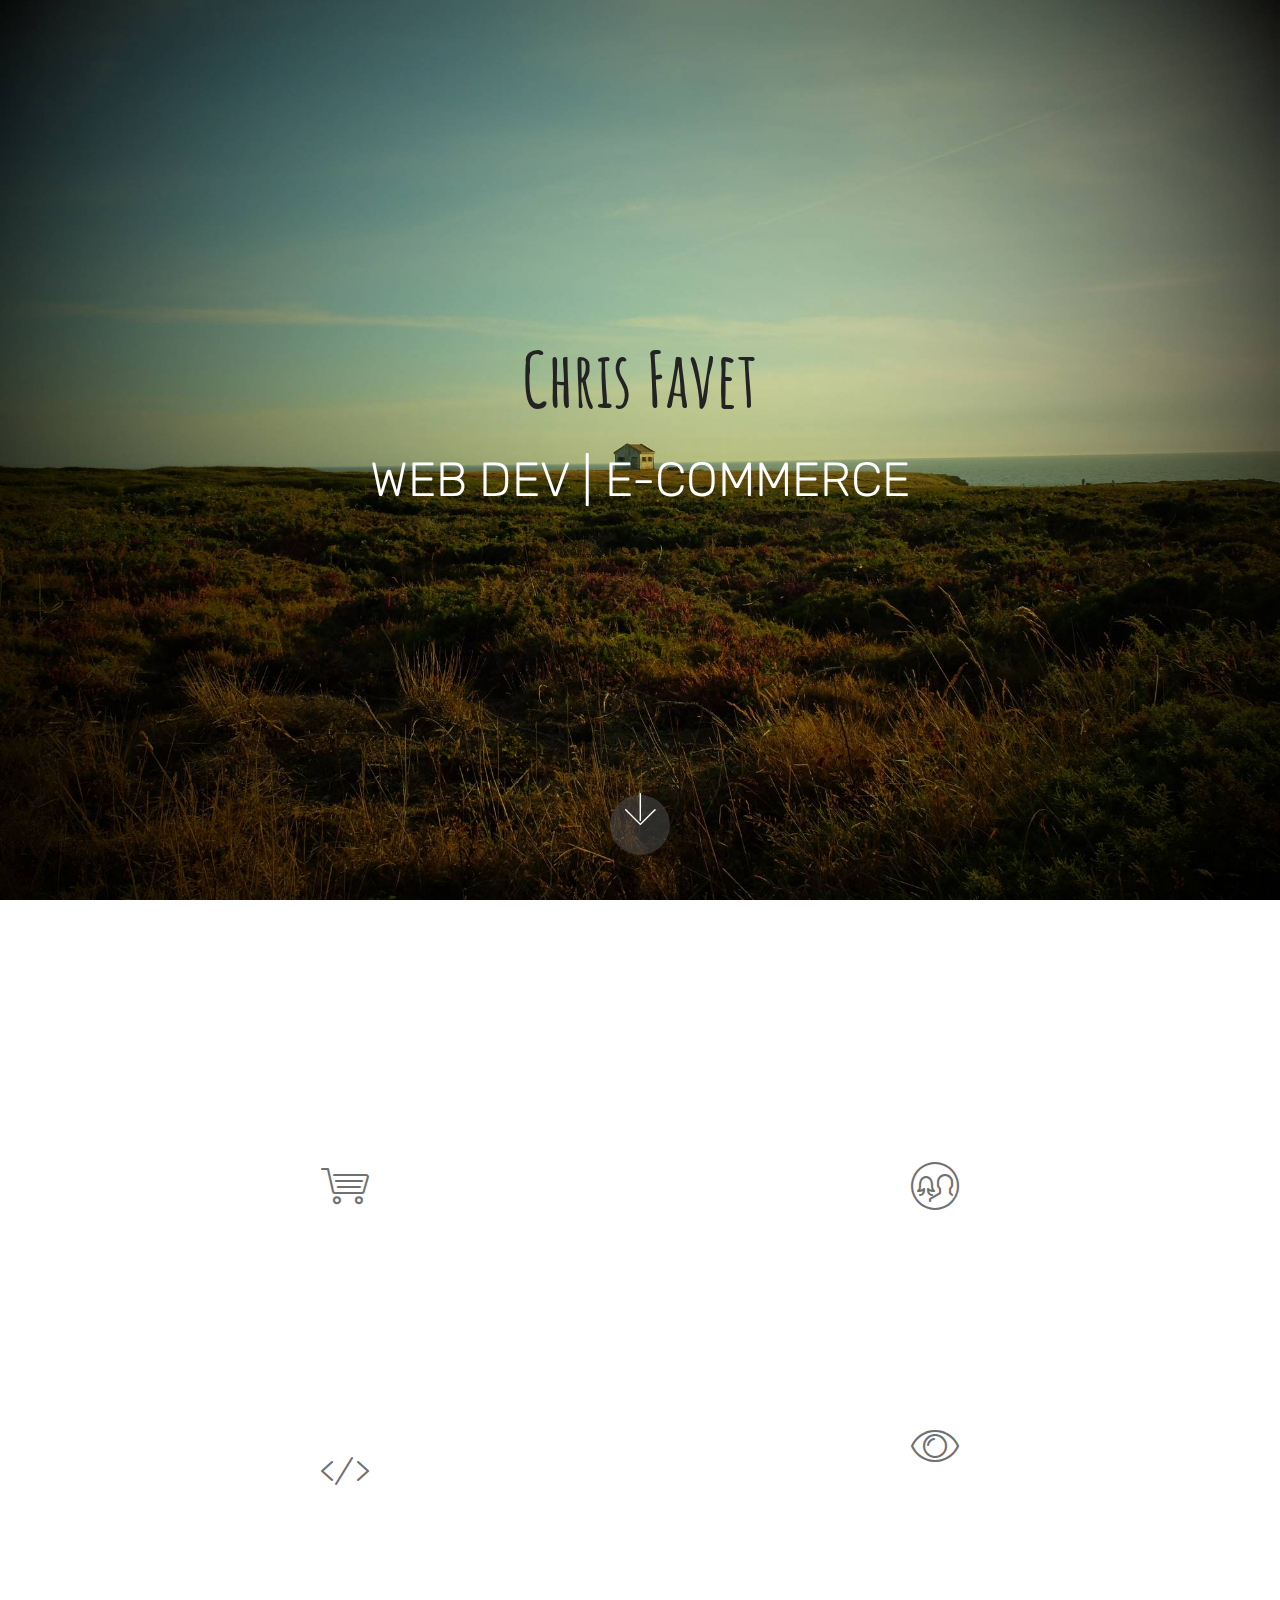
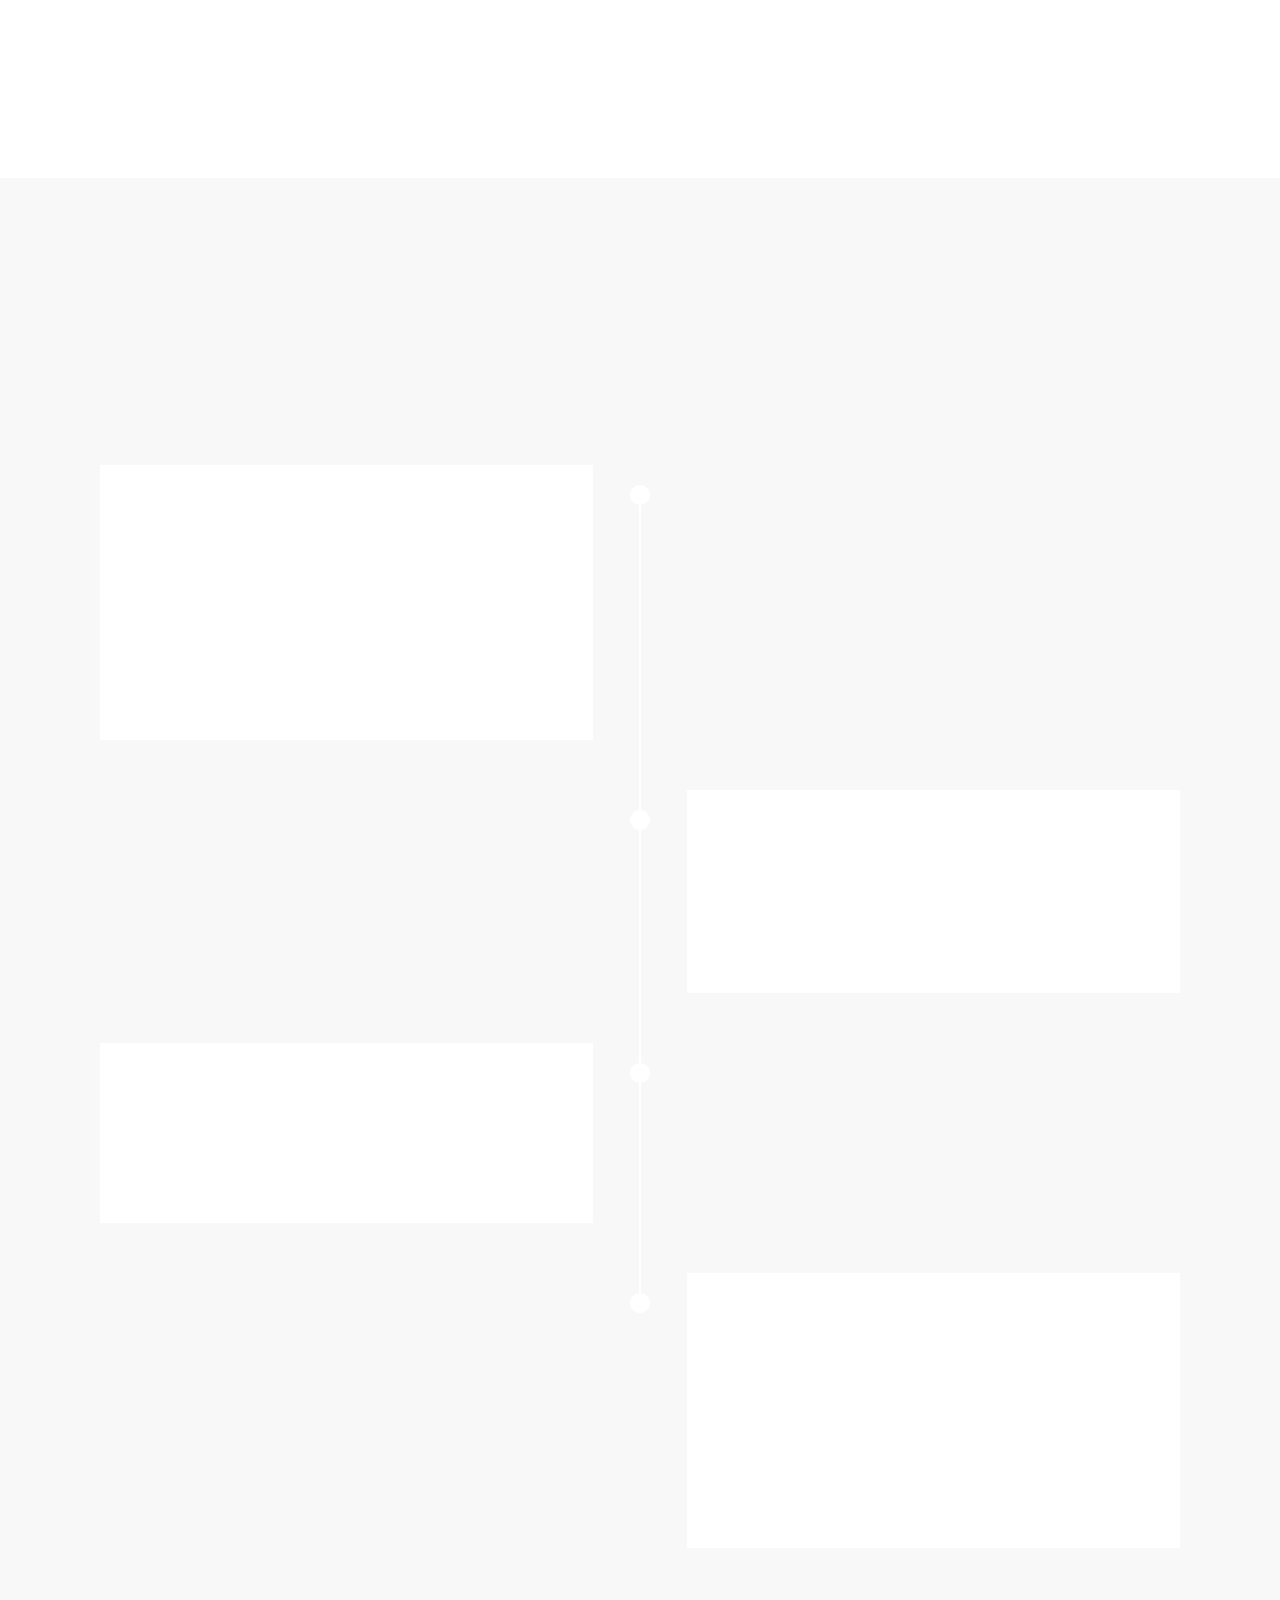
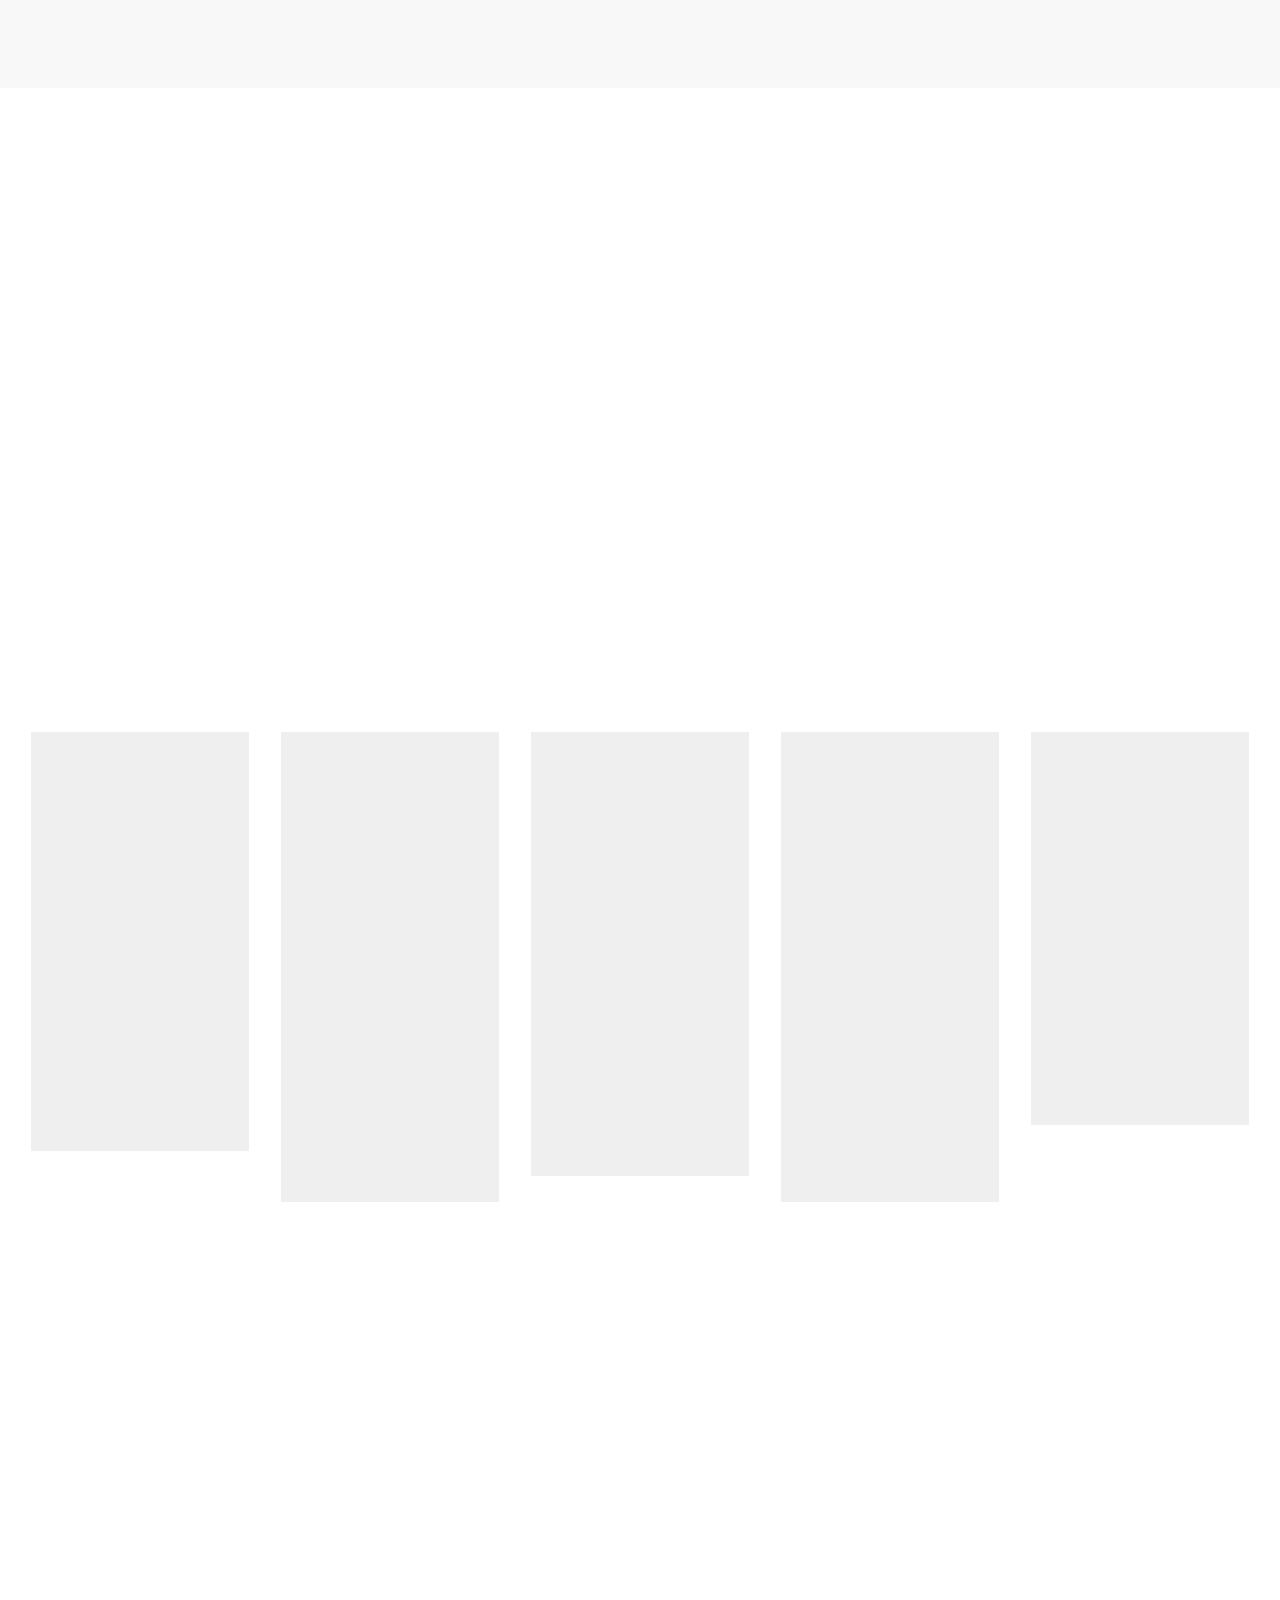
<file: index.html>
<!DOCTYPE html>
<html >
<head>
  <!-- Site made with Mobirise Website Builder v4.6.2, https://mobirise.com -->
  <meta charset="UTF-8">
  <meta http-equiv="X-UA-Compatible" content="IE=edge">
  <meta name="generator" content="Mobirise v4.6.2, mobirise.com">
  <meta name="viewport" content="width=device-width, initial-scale=1, minimum-scale=1">
  <link rel="shortcut icon" href="assets/images/couteau-suisse.png" type="image/x-icon">
  <meta name="description" content="CV en ligne et porftolio de Chris Favet E commerce et Developpement We à Valenciennes.">
  <title>Chris Fav</title>
  <link rel="stylesheet" href="assets/web/assets/mobirise-icons/mobirise-icons.css">
  <link rel="stylesheet" href="assets/tether/tether.min.css">
  <link rel="stylesheet" href="assets/bootstrap/css/bootstrap.min.css">
  <link rel="stylesheet" href="assets/bootstrap/css/bootstrap-grid.min.css">
  <link rel="stylesheet" href="assets/bootstrap/css/bootstrap-reboot.min.css">
  <link rel="stylesheet" href="assets/animatecss/animate.min.css">
  <link rel="stylesheet" href="assets/theme/css/style.css">
  <link rel="stylesheet" href="assets/mobirise/css/mbr-additional.css" type="text/css">
  
  
  
</head>
<body>
  <section class="cid-qHihJiZCOD mbr-fullscreen mbr-parallax-background" id="header2-n">

    

    

    <div class="container align-center">
        <div class="row justify-content-md-center">
            <div class="mbr-white col-md-10">
                <h1 class="mbr-section-title mbr-bold pb-3 mbr-fonts-style display-1">
                    Chris Favet</h1>
                <h3 class="mbr-section-subtitle align-center mbr-light pb-3 mbr-fonts-style display-2">
                    WEB DEV | E-COMMERCE</h3>
                <p class="mbr-text pb-3 mbr-fonts-style display-5"></p>
                
            </div>
        </div>
    </div>
    <div class="mbr-arrow hidden-sm-down" aria-hidden="true">
        <a href="#next">
            <i class="mbri-down mbr-iconfont"></i>
        </a>
    </div>
</section>

<section class="engine"><a href="https://mobirise.ws/a">best free web site builder</a></section><section class="features12 cid-qHhQUcCUgN" id="features12-d">
    
    

    

    <div class="container">
        
        <h3 class="mbr-section-subtitle pb-3 mbr-fonts-style display-5">Depuis toujours le digital fait partie de ma vie, et j'ai toujours eu à cœur de m'approprier les possibilités de plus en plus vastes offertes dans ce domaine. Spécialisé dans le E-commerce j'ai la chance de pouvoir allier le technique et l'humain. <br>Enthousiaste et impliqué j'aime particulièrement optimiser l'existant et acquérir de nouvelles compétences. Habitué à collaborer avec des PME ma polyvalence permet d'avancer efficacement sur des projets très différents.</h3>

        <div class="media-container-row pt-5">
            <div class="block-content align-right">
                <div class="card pl-3 pr-3 pb-5">
                    <div class="mbr-card-img-title">
                        <div class="card-img pb-3">
                             <span class="mbr-iconfont mbri-shopping-cart"></span>
                        </div>
                        <div class="mbr-crt-title">
                            
                        </div>
                    </div>                

                    <div class="card-box">
                        <p class="mbr-text mbr-section-text mbr-fonts-style display-7">
                            Je crée et administre des boutiques sur Prestashop depuis sa version 1.4. J'accompagne les e-commerçants pour créer du contenu attractif et renforcer leur présence sur le WEB.
                        </p>
                    </div>
                </div>

                <div class="card pl-3 pr-3 pb-5">
                    <div class="mbr-card-img-title">
                        <div class="card-img pb-3">
                            <span class="mbr-iconfont mbri-code"></span>
                        </div>
                        <div class="mbr-crt-title">
                            
                        </div>
                    </div>
                    <div class="card-box">
                        <p class="mbr-text mbr-section-text mbr-fonts-style display-7">
                            HTML et CSS principalement mais j'aime piocher un peu partout pour créer des sites légers et offrant une bonne expérience utilisateur..
                        </p>
                    </div>
                </div>
            </div>

            <div class="mbr-figure" style="width: 46%;">
                <img src="assets/images/couteau-suisse-1860x1851.png" alt="Mobirise" title="">
            </div>

            <div class="block-content align-left  ">
                <div class="card pl-3 pr-3 pb-5">
                    <div class="mbr-card-img-title">
                        <div class="card-img pb-3">
                             <span class="mbr-iconfont mbri-users"></span>
                        </div>
                        <div class="mbr-crt-title">
                            
                        </div>
                    </div>                

                    <div class="card-box">
                        <p class="mbr-text mbr-section-text mbr-fonts-style display-7">Connaître sa clientèle pour mieux l'informer et la satisfaire. Défendre et mettre en valeur ses produits. Je ne fais pas que tapper des lignes de code ...</p>
                    </div>
                </div>

                <div class="card pl-3 pr-3 pb-5">
                    <div class="mbr-card-img-title">
                        <div class="card-img pb-3">
                            <span class="mbr-iconfont mbri-preview"></span>
                        </div>
                        <div class="mbr-crt-title">
                            
                        </div>
                    </div>
                    <div class="card-box">
                        <p class="mbr-text mbr-section-text mbr-fonts-style display-7">Le Web n'est pas une zone de non-droit. J'accompagne mes clients et mes employeurs dans leurs démarches de mise en conformité. (loi Hamon , loi de finances 2018, lois spécifiques à un type de produit )</p>
                    </div>
                </div>
            </div>
        </div>
    </div>
</section>

<section class="timeline1 cid-qHjej1D8xB" id="timeline1-15">

    

    

    <div class="container align-center">
        <h2 class="mbr-section-title pb-3 mbr-fonts-style display-1">
            Parcours</h2>
        <h3 class="mbr-section-subtitle pb-5 mbr-fonts-style display-5">
            Mes dernières expériences professionnelles.</h3>

        <div class="container timelines-container" mbri-timelines="">
            <div class="row timeline-element reverse separline">      
                 <div class="timeline-date-panel col-xs-12 col-md-6  align-left">         
                    <div class="time-line-date-content">
                        <p class="mbr-timeline-date mbr-fonts-style display-5">
                            De 2014 à Aujourd'hui</p>
                    </div>
                </div>
           <span class="iconBackground"></span>
            <div class="col-xs-12 col-md-6 align-right">
                <div class="timeline-text-content">
                    <h4 class="mbr-timeline-title pb-3 mbr-fonts-style display-5">RESPONSABLE E-COMMERCE</h4>
                    <p class="mbr-timeline-text mbr-fonts-style display-7">
                        Poste polyvalent alliant technique, créativité et sens du relationnel. Mise en place et suivi des canaux de vente en ligne pour clients B2B et B2C, support technique et relation clients. Mise en conformité des produits. Créations de solutions personnalisées pour la gestion de stock et la communication entre les différents pôles de l'entreprise.
                    </p>
                 </div>
            </div>
            </div>

            <div class="row timeline-element  separline">
                <div class="timeline-date-panel col-xs-12 col-md-6 align-right">
                    <div class="time-line-date-content">
                        <p class="mbr-timeline-date mbr-fonts-style display-5">
                            Depuis 2013</p>
                    </div>
                </div>
                <span class="iconBackground"></span>
                <div class="col-xs-12 col-md-6 align-left ">
                    <div class="timeline-text-content">
                        <h4 class="mbr-timeline-title pb-3 mbr-fonts-style display-5">
                            FREELANCE</h4>
                        <p class="mbr-timeline-text mbr-fonts-style display-7">
                            Création, optimisation SEO ou migration de sites vitrines et E-commerces principalement pour le compte de la Société ADVANCE XL spécialisée dans la fabrication de housse de transport d'oeuvres d'art.</p>
                    </div>
                </div>
            </div> 


            <div class="row timeline-element reverse separline">
                <div class="timeline-date-panel col-xs-12 col-md-6  align-left">
                    <div class="time-line-date-content">
                        <p class="mbr-timeline-date mbr-fonts-style display-5">2013 - 2014</p>
                    </div>
                </div>
                <span class="iconBackground"></span>
                <div class="col-xs-12 col-md-6 align-right">
                    <div class="timeline-text-content">
                        <h4 class="mbr-timeline-title pb-3 mbr-fonts-style display-5">Téléconseiller Fibre et ADSL</h4>      
                        <p class="mbr-timeline-text mbr-fonts-style display-7">Support technique pour les clients PRO Bouygues Télécom. Expérience très formatrice pour la relation clients et l'aisance téléphonique.</p>
                    </div>
                </div>
            </div>

            <div class="row timeline-element ">
                <div class="timeline-date-panel col-xs-12 col-md-6 align-right">
                    <div class="time-line-date-content">
                        <p class="mbr-timeline-date mbr-fonts-style display-5">
                            2013</p>
                    </div>
                </div>
                <span class="iconBackground"></span>
                <div class="col-xs-12 col-md-6 align-left ">
                    <div class="timeline-text-content">
                        <h4 class="mbr-timeline-title pb-3 mbr-fonts-style display-5">
                            Stagiaire en SSII</h4>
                        <p class="mbr-timeline-text mbr-fonts-style display-7">&nbsp;Installation et paramétrage d'un serveur de déploiement Linux basé sur le logiciel open
<br>source FOG. <br>Préparation d'un Master Windows Embedded correspondant au cahier des charges du
<br>client.<br>Scripting BATCH et VBS</p>
                    </div>
                </div>
            </div>


            


            

            

            

            

            

            

            
        </div>
    </div>
</section>

<section class="header3 cid-qHilHATOsl" id="header3-u">

    

    

    <div class="container">
        <div class="media-container-row">
            <div class="mbr-figure" style="width: 35%;">
                <img src="assets/images/camera-2100x2438.png" alt="Mobirise" title="">
            </div>

            <div class="media-content">
                <h1 class="mbr-section-title mbr-white pb-3 mbr-fonts-style display-1">
                    Portfolio</h1>
                
                <div class="mbr-section-text mbr-white pb-3 ">
                    <p class="mbr-text mbr-fonts-style display-5">Prestashop, Wordpress ,site vitrines ,SEO ou bien encore dévellopement spécifiques , voici un apperçu des sites web sur lesquels j'ai travaillé&nbsp;</p>
                </div>
                
            </div>
        </div>
    </div>

</section>

<section class="features17 cid-qHWBpfOI15" id="features17-1r">
    
    

    
    <div class="container-fluid">
        <div class="media-container-row">
            <div class="card p-3 col-12 col-md-6 my-col">
                <div class="card-wrapper">
                    <div class="card-img">
                        <a href="http://www.artechbags.fr"><img src="assets/images/logo-artechbags-416x416-416x416.jpg" alt="Mobirise" title=""></a>
                    </div>
                    <div class="card-box">
                        <h4 class="card-title pb-3 mbr-fonts-style display-7">
                            ARTech Bags</h4>
                        <p class="mbr-text mbr-fonts-style display-7">- Migration Oxatis vers Prestashop. <br>- Amélioration des fonctionnalités.
<br>- Audit et optimisation SEO sur le long terme. 
<br>Aujourd'hui cette boutique de sacs pour artistes attire toujours plus de nouveaux clients.</p>
                    </div>
                </div>
            </div>

            <div class="card p-3 col-12 col-md-6 my-col">
                <div class="card-wrapper">
                    <div class="card-img">
                        <a href="http://www.buccaneers-juice.com"><img src="assets/images/buccaneers-juice-416x416-416x416.jpg" alt="Mobirise" title=""></a>
                    </div>
                    <div class="card-box">
                        <h4 class="card-title pb-3 mbr-fonts-style display-7">
                            Buccaneer's Juice</h4>
                        <p class="mbr-text mbr-fonts-style display-7">
                            <a href="http://www.buccaneers-juice.com">Site vitrine "one page</a>" et <a href="http://www.buccaneers-juice.com/shop">boutique en ligne</a> créés en 2014.<br>- Modification du thême de base de Prestashop 1.6.<br>- Création de requêtes SQL pour une gestion plus fluide du Back-Office.<br><br><br>
                        </p>
                    </div>
                </div>
            </div>

            <div class="card p-3 col-12 col-md-6 my-col">
                <div class="card-wrapper">
                    <div class="card-img">
                        <a href="http://www.cliquide.com/pro" target="_blank"><img src="assets/images/cliquide-416x416-416x416.jpg" alt="Mobirise" title=""></a>
                    </div>
                    <div class="card-box">
                        <h4 class="card-title pb-3 mbr-fonts-style display-7">C Liquide PRO</h4>
                        <p class="mbr-text mbr-fonts-style display-7">- Passage d'un bon de commande en ligne à un Prestashop 1.6 B2B.<br>- Installation d'un bridge entre le CMS et l'ERP Ciel Gestion Commerciale.
<br>- Adaptation aux usages spécifiques la société. (gestion de stocks, validation d'inscriptions, ...)</p>
                    </div>
                </div>
            </div>

            <div class="card p-3 col-12 col-md-6 my-col">
                <div class="card-wrapper">
                    <div class="card-img">
                        <a href="http://www.cabinet-massanella.com"><img src="assets/images/cabinet-massanella-416x416-416x416.jpg" alt="Mobirise" title=""></a>
                    </div>
                    <div class="card-box">
                        <h4 class="card-title pb-3 mbr-fonts-style display-7">
                            Cabinet Massanella</h4>
                        <p class="mbr-text mbr-fonts-style display-7">- Création d'un Wordpress pour un cabinet de diététique et de nutrition.
<br>- Sécurisation contre le spam et le hack.
<br>- Formation au back-office.<br><br><br><br><br></p>
                    </div>
                </div>
            </div>
            <div class="card p-3 col-12 col-md-6 my-col">
                <div class="card-wrapper">
                    <div class="card-img">
                        <a href="http://www.vape-trilogy.com"><img src="assets/images/trilogy-416x416.jpg" alt="Mobirise" title=""></a>
                    </div>
                    <div class="card-box">
                        <h4 class="card-title pb-3 mbr-fonts-style display-7">Trilogy</h4>
                        <p class="mbr-text mbr-fonts-style display-7">
                            Site pour une société américaine de E-liquide. Création d'un logo animé en SVG.<br><br><br><br><br><br><br>
                        </p>
                    </div>
                </div>
            </div>
            
        </div>
    </div>
</section>

<section class="header3 cid-qHiZr07KrR" id="header3-x">

    

    

    <div class="container">
        <div class="media-container-row">
            <div class="mbr-figure" style="width: 35%;">
                <img src="assets/images/mailbox-1-2320x3408.png" alt="Mobirise" title="">
            </div>

            <div class="media-content">
                <h1 class="mbr-section-title mbr-white pb-3 mbr-fonts-style display-1">
                    Contact</h1>
                
                <div class="mbr-section-text mbr-white pb-3 ">
                    <p class="mbr-text mbr-fonts-style display-5">Un projet ? Une question ?<br> Vous pouvez utiliser le formulaire ci dessous pour me contacter.&nbsp;</p>
                </div>
                
            </div>
        </div>
    </div>

</section>

<section class="mbr-section form1 cid-qHiZdrkxMh" id="form1-w">

    

    
    <div class="container">
        <div class="row justify-content-center">
            <div class="title col-12 col-lg-8">
                
                
            </div>
        </div>
    </div>
    <div class="container">
        <div class="row justify-content-center">
            <div class="media-container-column col-lg-8" data-form-type="formoid">
                    <div data-form-alert="" hidden="">Merci pour votre message ! </div>
            
                    <form class="mbr-form" action="https://mobirise.com/" method="post" data-form-title="Mobirise Form"><input type="hidden" name="email" data-form-email="true" value="cLDjixEEuw4j1zLcY8AN9sMTRKriQFb5I/CRQSXIeWtA3ZxSfJhxVhbBdrjtKww/uBkCoN9QkA8ikiae3FbGmFxSycJYpnI3p++3MSRvMg1TyK8cOyY1Emwa1oA30TTt" data-form-field="Email">
                        <div class="row row-sm-offset">
                            <div class="col-md-4 multi-horizontal" data-for="name">
                                <div class="form-group">
                                    <label class="form-control-label mbr-fonts-style display-7" for="name-form1-w">Nom</label>
                                    <input type="text" class="form-control" name="name" data-form-field="Name" required="" id="name-form1-w">
                                </div>
                            </div>
                            <div class="col-md-4 multi-horizontal" data-for="email">
                                <div class="form-group">
                                    <label class="form-control-label mbr-fonts-style display-7" for="email-form1-w">Email</label>
                                    <input type="email" class="form-control" name="email" data-form-field="Email" required="" id="email-form1-w">
                                </div>
                            </div>
                            <div class="col-md-4 multi-horizontal" data-for="phone">
                                <div class="form-group">
                                    <label class="form-control-label mbr-fonts-style display-7" for="phone-form1-w">Téléphone</label>
                                    <input type="tel" class="form-control" name="phone" data-form-field="Phone" id="phone-form1-w">
                                </div>
                            </div>
                        </div>
                        <div class="form-group" data-for="message">
                            <label class="form-control-label mbr-fonts-style display-7" for="message-form1-w">Votre message</label>
                            <textarea type="text" class="form-control" name="message" rows="7" data-form-field="Message" id="message-form1-w"></textarea>
                        </div>
            
                        <span class="input-group-btn"><button href="" type="submit" class="btn btn-primary btn-form display-4">Envoi</button></span>
                    </form>
            </div>
        </div>
    </div>
</section>


  <script src="assets/web/assets/jquery/jquery.min.js"></script>
  <script src="assets/popper/popper.min.js"></script>
  <script src="assets/tether/tether.min.js"></script>
  <script src="assets/bootstrap/js/bootstrap.min.js"></script>
  <script src="assets/parallax/jarallax.min.js"></script>
  <script src="assets/viewportchecker/jquery.viewportchecker.js"></script>
  <script src="assets/smoothscroll/smooth-scroll.js"></script>
  <script src="assets/theme/js/script.js"></script>
  <script src="assets/formoid/formoid.min.js"></script>
  
  
  <input name="animation" type="hidden">
  </body>
</html>
</file>
<file: assets/web/assets/mobirise-icons/mobirise-icons.css>
@font-face {
  font-family: 'MobiriseIcons';
  src:  url('mobirise-icons.eot?spat4u');
  src:  url('mobirise-icons.eot?spat4u#iefix') format('embedded-opentype'),
    url('mobirise-icons.ttf?spat4u') format('truetype'),
    url('mobirise-icons.woff?spat4u') format('woff'),
    url('mobirise-icons.svg?spat4u#MobiriseIcons') format('svg');
  font-weight: normal;
  font-style: normal;
}

[class^="mbri-"], [class*=" mbri-"] {
  /* use !important to prevent issues with browser extensions that change fonts */
  font-family: MobiriseIcons !important;
  speak: none;
  font-style: normal;
  font-weight: normal;
  font-variant: normal;
  text-transform: none;
  line-height: 1;

  /* Better Font Rendering =========== */
  -webkit-font-smoothing: antialiased;
  -moz-osx-font-smoothing: grayscale;
}

.mbri-add-submenu:before {
  content: "\e900";
}
.mbri-alert:before {
  content: "\e901";
}
.mbri-align-center:before {
  content: "\e902";
}
.mbri-align-justify:before {
  content: "\e903";
}
.mbri-align-left:before {
  content: "\e904";
}
.mbri-align-right:before {
  content: "\e905";
}
.mbri-android:before {
  content: "\e906";
}
.mbri-apple:before {
  content: "\e907";
}
.mbri-arrow-down:before {
  content: "\e908";
}
.mbri-arrow-next:before {
  content: "\e909";
}
.mbri-arrow-prev:before {
  content: "\e90a";
}
.mbri-arrow-up:before {
  content: "\e90b";
}
.mbri-bold:before {
  content: "\e90c";
}
.mbri-bookmark:before {
  content: "\e90d";
}
.mbri-bootstrap:before {
  content: "\e90e";
}
.mbri-briefcase:before {
  content: "\e90f";
}
.mbri-browse:before {
  content: "\e910";
}
.mbri-bulleted-list:before {
  content: "\e911";
}
.mbri-calendar:before {
  content: "\e912";
}
.mbri-camera:before {
  content: "\e913";
}
.mbri-cart-add:before {
  content: "\e914";
}
.mbri-cart-full:before {
  content: "\e915";
}
.mbri-cash:before {
  content: "\e916";
}
.mbri-change-style:before {
  content: "\e917";
}
.mbri-chat:before {
  content: "\e918";
}
.mbri-clock:before {
  content: "\e919";
}
.mbri-close:before {
  content: "\e91a";
}
.mbri-cloud:before {
  content: "\e91b";
}
.mbri-code:before {
  content: "\e91c";
}
.mbri-contact-form:before {
  content: "\e91d";
}
.mbri-credit-card:before {
  content: "\e91e";
}
.mbri-cursor-click:before {
  content: "\e91f";
}
.mbri-cust-feedback:before {
  content: "\e920";
}
.mbri-database:before {
  content: "\e921";
}
.mbri-delivery:before {
  content: "\e922";
}
.mbri-desktop:before {
  content: "\e923";
}
.mbri-devices:before {
  content: "\e924";
}
.mbri-down:before {
  content: "\e925";
}
.mbri-download:before {
  content: "\e989";
}
.mbri-drag-n-drop:before {
  content: "\e927";
}
.mbri-drag-n-drop2:before {
  content: "\e928";
}
.mbri-edit:before {
  content: "\e929";
}
.mbri-edit2:before {
  content: "\e92a";
}
.mbri-error:before {
  content: "\e92b";
}
.mbri-extension:before {
  content: "\e92c";
}
.mbri-features:before {
  content: "\e92d";
}
.mbri-file:before {
  content: "\e92e";
}
.mbri-flag:before {
  content: "\e92f";
}
.mbri-folder:before {
  content: "\e930";
}
.mbri-gift:before {
  content: "\e931";
}
.mbri-github:before {
  content: "\e932";
}
.mbri-globe:before {
  content: "\e933";
}
.mbri-globe-2:before {
  content: "\e934";
}
.mbri-growing-chart:before {
  content: "\e935";
}
.mbri-hearth:before {
  content: "\e936";
}
.mbri-help:before {
  content: "\e937";
}
.mbri-home:before {
  content: "\e938";
}
.mbri-hot-cup:before {
  content: "\e939";
}
.mbri-idea:before {
  content: "\e93a";
}
.mbri-image-gallery:before {
  content: "\e93b";
}
.mbri-image-slider:before {
  content: "\e93c";
}
.mbri-info:before {
  content: "\e93d";
}
.mbri-italic:before {
  content: "\e93e";
}
.mbri-key:before {
  content: "\e93f";
}
.mbri-laptop:before {
  content: "\e940";
}
.mbri-layers:before {
  content: "\e941";
}
.mbri-left-right:before {
  content: "\e942";
}
.mbri-left:before {
  content: "\e943";
}
.mbri-letter:before {
  content: "\e944";
}
.mbri-like:before {
  content: "\e945";
}
.mbri-link:before {
  content: "\e946";
}
.mbri-lock:before {
  content: "\e947";
}
.mbri-login:before {
  content: "\e948";
}
.mbri-logout:before {
  content: "\e949";
}
.mbri-magic-stick:before {
  content: "\e94a";
}
.mbri-map-pin:before {
  content: "\e94b";
}
.mbri-menu:before {
  content: "\e94c";
}
.mbri-mobile:before {
  content: "\e94d";
}
.mbri-mobile2:before {
  content: "\e94e";
}
.mbri-mobirise:before {
  content: "\e94f";
}
.mbri-more-horizontal:before {
  content: "\e950";
}
.mbri-more-vertical:before {
  content: "\e951";
}
.mbri-music:before {
  content: "\e952";
}
.mbri-new-file:before {
  content: "\e953";
}
.mbri-numbered-list:before {
  content: "\e954";
}
.mbri-opened-folder:before {
  content: "\e955";
}
.mbri-pages:before {
  content: "\e956";
}
.mbri-paper-plane:before {
  content: "\e957";
}
.mbri-paperclip:before {
  content: "\e958";
}
.mbri-photo:before {
  content: "\e959";
}
.mbri-photos:before {
  content: "\e95a";
}
.mbri-pin:before {
  content: "\e95b";
}
.mbri-play:before {
  content: "\e95c";
}
.mbri-plus:before {
  content: "\e95d";
}
.mbri-preview:before {
  content: "\e95e";
}
.mbri-print:before {
  content: "\e95f";
}
.mbri-protect:before {
  content: "\e960";
}
.mbri-question:before {
  content: "\e961";
}
.mbri-quote-left:before {
  content: "\e962";
}
.mbri-quote-right:before {
  content: "\e963";
}
.mbri-refresh:before {
  content: "\e964";
}
.mbri-responsive:before {
  content: "\e965";
}
.mbri-right:before {
  content: "\e966";
}
.mbri-rocket:before {
  content: "\e967";
}
.mbri-sad-face:before {
  content: "\e968";
}
.mbri-sale:before {
  content: "\e969";
}
.mbri-save:before {
  content: "\e96a";
}
.mbri-search:before {
  content: "\e96b";
}
.mbri-setting:before {
  content: "\e96c";
}
.mbri-setting2:before {
  content: "\e96d";
}
.mbri-setting3:before {
  content: "\e96e";
}
.mbri-share:before {
  content: "\e96f";
}
.mbri-shopping-bag:before {
  content: "\e970";
}
.mbri-shopping-basket:before {
  content: "\e971";
}
.mbri-shopping-cart:before {
  content: "\e972";
}
.mbri-sites:before {
  content: "\e973";
}
.mbri-smile-face:before {
  content: "\e974";
}
.mbri-speed:before {
  content: "\e975";
}
.mbri-star:before {
  content: "\e976";
}
.mbri-success:before {
  content: "\e977";
}
.mbri-sun:before {
  content: "\e978";
}
.mbri-sun2:before {
  content: "\e979";
}
.mbri-tablet:before {
  content: "\e97a";
}
.mbri-tablet-vertical:before {
  content: "\e97b";
}
.mbri-target:before {
  content: "\e97c";
}
.mbri-timer:before {
  content: "\e97d";
}
.mbri-to-ftp:before {
  content: "\e97e";
}
.mbri-to-local-drive:before {
  content: "\e97f";
}
.mbri-touch-swipe:before {
  content: "\e980";
}
.mbri-touch:before {
  content: "\e981";
}
.mbri-trash:before {
  content: "\e982";
}
.mbri-underline:before {
  content: "\e983";
}
.mbri-unlink:before {
  content: "\e984";
}
.mbri-unlock:before {
  content: "\e985";
}
.mbri-up-down:before {
  content: "\e986";
}
.mbri-up:before {
  content: "\e987";
}
.mbri-update:before {
  content: "\e988";
}
.mbri-upload:before {
 content: "\e926"; 
}
.mbri-user:before {
  content: "\e98a";
}
.mbri-user2:before {
  content: "\e98b";
}
.mbri-users:before {
  content: "\e98c";
}
.mbri-video:before {
  content: "\e98d";
}
.mbri-video-play:before {
  content: "\e98e";
}
.mbri-watch:before {
  content: "\e98f";
}
.mbri-website-theme:before {
  content: "\e990";
}
.mbri-wifi:before {
  content: "\e991";
}
.mbri-windows:before {
  content: "\e992";
}
.mbri-zoom-out:before {
  content: "\e993";
}
.mbri-redo:before {
  content: "\e994";
}
.mbri-undo:before {
  content: "\e995";
}
</file>
<file: assets/theme/css/style.css>
/*!
 * Mobirise v4 theme (https://mobirise.com/)
 * Copyright 2017 Mobirise
 */
section {
  background-color: #eeeeee; }

section,
.container,
.container-fluid {
  position: relative;
  word-wrap: break-word; }

a.mbr-iconfont:hover {
  text-decoration: none; }

.article .lead p, .article .lead ul, .article .lead ol, .article .lead pre, .article .lead blockquote {
  margin-bottom: 0; }

a {
  font-style: normal;
  font-weight: 400;
  cursor: pointer; }
  a, a:hover {
    text-decoration: none; }

figure {
  margin-bottom: 0; }

body {
  color: #232323; }

h1, h2, h3, h4, h5, h6,
.h1, .h2, .h3, .h4, .h5, .h6,
.display-1, .display-2, .display-3, .display-4 {
  line-height: 1;
  word-break: break-word;
  word-wrap: break-word; }

b, strong {
  font-weight: bold; }

blockquote {
  padding: 10px 0 10px 20px;
  position: relative;
  border-left: 2px solid;
  border-color: #ff3366; }

input:-webkit-autofill, input:-webkit-autofill:hover, input:-webkit-autofill:focus, input:-webkit-autofill:active {
  transition-delay: 9999s;
  transition-property: background-color, color; }

textarea[type="hidden"] {
  display: none; }

body {
  position: relative; }

section {
  background-position: 50% 50%;
  background-repeat: no-repeat;
  background-size: cover; }
  section .mbr-background-video,
  section .mbr-background-video-preview {
    position: absolute;
    bottom: 0;
    left: 0;
    right: 0;
    top: 0; }

.hidden {
  visibility: hidden; }

.mbr-z-index20 {
  z-index: 20; }

/*! Base colors */
.mbr-white {
  color: #ffffff; }

.mbr-black {
  color: #000000; }

.mbr-bg-white {
  background-color: #ffffff; }

.mbr-bg-black {
  background-color: #000000; }

/*! Text-aligns */
.align-left {
  text-align: left; }

.align-center {
  text-align: center; }

.align-right {
  text-align: right; }

@media (max-width: 767px) {
  .align-left, .align-center, .align-right, .mbr-section-btn, .mbr-section-title {
    text-align: center; } }
/*! Font-weight  */
.mbr-light {
  font-weight: 300; }

.mbr-regular {
  font-weight: 400; }

.mbr-semibold {
  font-weight: 500; }

.mbr-bold {
  font-weight: 700; }

/*! Media  */
.media-size-item {
  -webkit-flex: 1 1 auto;
  -moz-flex: 1 1 auto;
  -ms-flex: 1 1 auto;
  -o-flex: 1 1 auto;
  flex: 1 1 auto; }

.media-content {
  -webkit-flex-basis: 100%;
  flex-basis: 100%; }

.media-container-row {
  display: -ms-flexbox;
  display: -webkit-flex;
  display: flex;
  -webkit-flex-direction: row;
  -ms-flex-direction: row;
  flex-direction: row;
  -webkit-flex-wrap: wrap;
  -ms-flex-wrap: wrap;
  flex-wrap: wrap;
  -webkit-justify-content: center;
  -ms-flex-pack: center;
  justify-content: center;
  -webkit-align-content: center;
  -ms-flex-line-pack: center;
  align-content: center;
  -webkit-align-items: start;
  -ms-flex-align: start;
  align-items: start; }
  .media-container-row .media-size-item {
    width: 400px; }

.media-container-column {
  display: -ms-flexbox;
  display: -webkit-flex;
  display: flex;
  -webkit-flex-direction: column;
  -ms-flex-direction: column;
  flex-direction: column;
  -webkit-flex-wrap: wrap;
  -ms-flex-wrap: wrap;
  flex-wrap: wrap;
  -webkit-justify-content: center;
  -ms-flex-pack: center;
  justify-content: center;
  -webkit-align-content: center;
  -ms-flex-line-pack: center;
  align-content: center;
  -webkit-align-items: stretch;
  -ms-flex-align: stretch;
  align-items: stretch; }
  .media-container-column > * {
    width: 100%; }

@media (min-width: 992px) {
  .media-container-row {
    -webkit-flex-wrap: nowrap;
    -ms-flex-wrap: nowrap;
    flex-wrap: nowrap; } }
figure {
  overflow: hidden; }

figure[mbr-media-size] {
  transition: width 0.1s; }

.mbr-figure img, .mbr-figure iframe {
  display: block;
  width: 100%; }

.card {
  background-color: transparent;
  border: none; }

.card-img {
  text-align: center;
  flex-shrink: 0; }

.media {
  max-width: 100%;
  margin: 0 auto; }

.mbr-figure {
  -ms-flex-item-align: center;
  -ms-grid-row-align: center;
  -webkit-align-self: center;
  align-self: center; }

.media-container > div {
  max-width: 100%; }

.mbr-figure img, .card-img img {
  width: 100%; }

@media (max-width: 991px) {
  .media-size-item {
    width: auto !important; }

  .media {
    width: auto; }

  .mbr-figure {
    width: 100% !important; } }
/*! Buttons */
.mbr-section-btn {
  margin-left: -.25rem;
  margin-right: -.25rem;
  font-size: 0; }

nav .mbr-section-btn {
  margin-left: 0rem;
  margin-right: 0rem; }

/*! Btn icon margin */
.btn .mbr-iconfont, .btn.btn-sm .mbr-iconfont {
  cursor: pointer;
  margin-right: 0.5rem; }

.btn.btn-md .mbr-iconfont, .btn.btn-md .mbr-iconfont {
  margin-right: 0.8rem; }

.mbr-regular {
  font-weight: 400; }

.mbr-semibold {
  font-weight: 500; }

.mbr-bold {
  font-weight: 700; }

[type="submit"] {
  -webkit-appearance: none; }

/*! Full-screen */
.mbr-fullscreen .mbr-overlay {
  min-height: 100vh; }

.mbr-fullscreen {
  display: flex;
  display: -webkit-flex;
  display: -moz-flex;
  display: -ms-flex;
  display: -o-flex;
  align-items: center;
  -webkit-align-items: center;
  min-height: 100vh;
  padding-top: 3rem;
  padding-bottom: 3rem; }

/*! Map */
.map {
  height: 25rem;
  position: relative; }
  .map iframe {
    width: 100%;
    height: 100%; }

/* Form */
.form-asterisk {
  font-family: initial;
  position: absolute;
  top: -2px;
  font-weight: normal; }

/*! Scroll to top arrow */
.mbr-arrow-up {
  bottom: 25px;
  right: 90px;
  position: fixed;
  text-align: right;
  z-index: 5000;
  color: #ffffff;
  font-size: 32px;
  transform: rotate(180deg);
  -webkit-transform: rotate(180deg); }

.mbr-arrow-up a {
  background: rgba(0, 0, 0, 0.2);
  border-radius: 3px;
  color: #fff;
  display: inline-block;
  height: 60px;
  width: 60px;
  outline-style: none !important;
  position: relative;
  text-decoration: none;
  transition: all .3s ease-in-out;
  cursor: pointer;
  text-align: center; }
  .mbr-arrow-up a:hover {
    background-color: rgba(0, 0, 0, 0.4); }
  .mbr-arrow-up a i {
    line-height: 60px; }

.mbr-arrow-up-icon {
  display: block;
  color: #fff; }

.mbr-arrow-up-icon::before {
  content: "\203a";
  display: inline-block;
  font-family: serif;
  font-size: 32px;
  line-height: 1;
  font-style: normal;
  position: relative;
  top: 6px;
  left: -4px;
  -webkit-transform: rotate(-90deg);
  transform: rotate(-90deg); }

/*! Arrow Down */
.mbr-arrow {
  position: absolute;
  bottom: 45px;
  left: 50%;
  width: 60px;
  height: 60px;
  cursor: pointer;
  background-color: rgba(80, 80, 80, 0.5);
  border-radius: 50%;
  -webkit-transform: translateX(-50%);
  transform: translateX(-50%); }
  .mbr-arrow > a {
    display: inline-block;
    text-decoration: none;
    outline-style: none;
    -webkit-animation: arrowdown 1.7s ease-in-out infinite;
    animation: arrowdown 1.7s ease-in-out infinite; }
    .mbr-arrow > a > i {
      position: absolute;
      top: -2px;
      left: 15px;
      font-size: 2rem; }

@keyframes arrowdown {
  0% {
    transform: translateY(0px);
    -webkit-transform: translateY(0px); }
  50% {
    transform: translateY(-5px);
    -webkit-transform: translateY(-5px); }
  100% {
    transform: translateY(0px);
    -webkit-transform: translateY(0px); } }
@-webkit-keyframes arrowdown {
  0% {
    transform: translateY(0px);
    -webkit-transform: translateY(0px); }
  50% {
    transform: translateY(-5px);
    -webkit-transform: translateY(-5px); }
  100% {
    transform: translateY(0px);
    -webkit-transform: translateY(0px); } }
@media (max-width: 500px) {
  .mbr-arrow-up {
    left: 50%;
    right: auto;
    transform: translateX(-50%) rotate(180deg);
    -webkit-transform: translateX(-50%) rotate(180deg); } }
/*Gradients animation*/
@keyframes gradient-animation {
  from {
    background-position: 0% 100%;
    animation-timing-function: ease-in-out; }
  to {
    background-position: 100% 0%;
    animation-timing-function: ease-in-out; } }
@-webkit-keyframes gradient-animation {
  from {
    background-position: 0% 100%;
    animation-timing-function: ease-in-out; }
  to {
    background-position: 100% 0%;
    animation-timing-function: ease-in-out; } }
.bg-gradient {
  background-size: 200% 200%;
  animation: gradient-animation 5s infinite alternate;
  -webkit-animation: gradient-animation 5s infinite alternate; }

.menu .navbar-brand {
  display: -webkit-flex; }
  .menu .navbar-brand span {
    display: flex;
    display: -webkit-flex; }
  .menu .navbar-brand .navbar-caption-wrap {
    display: -webkit-flex; }
  .menu .navbar-brand .navbar-logo img {
    display: -webkit-flex; }
@media (min-width: 768px) and (max-width: 991px) {
  .menu .navbar-toggleable-sm .navbar-nav {
    display: -webkit-box;
    display: -webkit-flex;
    display: -ms-flexbox; } }
@media (min-width: 992px) {
  .menu .navbar-nav.nav-dropdown {
    display: -webkit-flex; }
  .menu .navbar-toggleable-sm .navbar-collapse {
    display: -webkit-flex !important; } }

/*# sourceMappingURL=style.css.map */
.engine {
	position: absolute;
	text-indent: -2400px;
	text-align: center;
	padding: 0;
	top: 0;
	left: -2400px;
}
</file>
<file: assets/mobirise/css/mbr-additional.css>
@import url(https://fonts.googleapis.com/css?family=Amatic+SC:400,700);
@import url(https://fonts.googleapis.com/css?family=Rubik:300,300i,400,400i,500,500i,700,700i,900,900i);





body {
  font-style: normal;
  line-height: 1.5;
}
.mbr-section-title {
  font-style: normal;
  line-height: 1.2;
}
.mbr-section-subtitle {
  line-height: 1.3;
}
.mbr-text {
  font-style: normal;
  line-height: 1.6;
}
.display-1 {
  font-family: 'Amatic SC', handwriting;
  font-size: 4.8rem;
}
.display-1 > .mbr-iconfont {
  font-size: 7.68rem;
}
.display-2 {
  font-family: 'Rubik', sans-serif;
  font-size: 3rem;
}
.display-2 > .mbr-iconfont {
  font-size: 4.8rem;
}
.display-4 {
  font-family: 'Rubik', sans-serif;
  font-size: 1rem;
}
.display-4 > .mbr-iconfont {
  font-size: 1.6rem;
}
.display-5 {
  font-family: 'Rubik', sans-serif;
  font-size: 1.2rem;
}
.display-5 > .mbr-iconfont {
  font-size: 1.92rem;
}
.display-7 {
  font-family: 'Rubik', sans-serif;
  font-size: 1rem;
}
.display-7 > .mbr-iconfont {
  font-size: 1.6rem;
}
/* ---- Fluid typography for mobile devices ---- */
/* 1.4 - font scale ratio ( bootstrap == 1.42857 ) */
/* 100vw - current viewport width */
/* (48 - 20)  48 == 48rem == 768px, 20 == 20rem == 320px(minimal supported viewport) */
/* 0.65 - min scale variable, may vary */
@media (max-width: 768px) {
  .display-1 {
    font-size: 3.84rem;
    font-size: calc( 2.33rem + (4.8 - 2.33) * ((100vw - 20rem) / (48 - 20)));
    line-height: calc( 1.4 * (2.33rem + (4.8 - 2.33) * ((100vw - 20rem) / (48 - 20))));
  }
  .display-2 {
    font-size: 2.4rem;
    font-size: calc( 1.7rem + (3 - 1.7) * ((100vw - 20rem) / (48 - 20)));
    line-height: calc( 1.4 * (1.7rem + (3 - 1.7) * ((100vw - 20rem) / (48 - 20))));
  }
  .display-4 {
    font-size: 0.8rem;
    font-size: calc( 1rem + (1 - 1) * ((100vw - 20rem) / (48 - 20)));
    line-height: calc( 1.4 * (1rem + (1 - 1) * ((100vw - 20rem) / (48 - 20))));
  }
  .display-5 {
    font-size: 0.96rem;
    font-size: calc( 1.07rem + (1.2 - 1.07) * ((100vw - 20rem) / (48 - 20)));
    line-height: calc( 1.4 * (1.07rem + (1.2 - 1.07) * ((100vw - 20rem) / (48 - 20))));
  }
}
/* Buttons */
.btn {
  font-weight: 500;
  border-width: 2px;
  font-style: normal;
  letter-spacing: 1px;
  margin: .4rem .8rem;
  white-space: normal;
  -webkit-transition: all 0.3s ease-in-out;
  -moz-transition: all 0.3s ease-in-out;
  transition: all 0.3s ease-in-out;
  padding: 1rem 3rem;
  border-radius: 3px;
  display: inline-flex;
  align-items: center;
  justify-content: center;
  word-break: break-word;
}
.btn-sm {
  font-weight: 500;
  letter-spacing: 1px;
  -webkit-transition: all 0.3s ease-in-out;
  -moz-transition: all 0.3s ease-in-out;
  transition: all 0.3s ease-in-out;
  padding: 0.6rem 1.5rem;
  border-radius: 3px;
}
.btn-md {
  font-weight: 500;
  letter-spacing: 1px;
  margin: .4rem .8rem !important;
  -webkit-transition: all 0.3s ease-in-out;
  -moz-transition: all 0.3s ease-in-out;
  transition: all 0.3s ease-in-out;
  padding: 1rem 3rem;
  border-radius: 3px;
}
.btn-lg {
  font-weight: 500;
  letter-spacing: 1px;
  margin: .4rem .8rem !important;
  -webkit-transition: all 0.3s ease-in-out;
  -moz-transition: all 0.3s ease-in-out;
  transition: all 0.3s ease-in-out;
  padding: 1.2rem 3.2rem;
  border-radius: 3px;
}
.bg-primary {
  background-color: #149dcc !important;
}
.bg-success {
  background-color: #f7ed4a !important;
}
.bg-info {
  background-color: #82786e !important;
}
.bg-warning {
  background-color: #879a9f !important;
}
.bg-danger {
  background-color: #b1a374 !important;
}
.btn-primary,
.btn-primary:active {
  background-color: #149dcc;
  border-color: #149dcc;
  color: #ffffff;
}
.btn-primary:hover,
.btn-primary:focus,
.btn-primary.focus,
.btn-primary.active {
  color: #ffffff;
  background-color: #0d6786;
  border-color: #0d6786;
}
.btn-primary.disabled,
.btn-primary:disabled {
  color: #ffffff !important;
  background-color: #0d6786 !important;
  border-color: #0d6786 !important;
}
.btn-secondary,
.btn-secondary:active {
  background-color: #ff3366;
  border-color: #ff3366;
  color: #ffffff;
}
.btn-secondary:hover,
.btn-secondary:focus,
.btn-secondary.focus,
.btn-secondary.active {
  color: #ffffff;
  background-color: #e50039;
  border-color: #e50039;
}
.btn-secondary.disabled,
.btn-secondary:disabled {
  color: #ffffff !important;
  background-color: #e50039 !important;
  border-color: #e50039 !important;
}
.btn-info,
.btn-info:active {
  background-color: #82786e;
  border-color: #82786e;
  color: #ffffff;
}
.btn-info:hover,
.btn-info:focus,
.btn-info.focus,
.btn-info.active {
  color: #ffffff;
  background-color: #59524b;
  border-color: #59524b;
}
.btn-info.disabled,
.btn-info:disabled {
  color: #ffffff !important;
  background-color: #59524b !important;
  border-color: #59524b !important;
}
.btn-success,
.btn-success:active {
  background-color: #f7ed4a;
  border-color: #f7ed4a;
  color: #3f3c03;
}
.btn-success:hover,
.btn-success:focus,
.btn-success.focus,
.btn-success.active {
  color: #3f3c03;
  background-color: #eadd0a;
  border-color: #eadd0a;
}
.btn-success.disabled,
.btn-success:disabled {
  color: #3f3c03 !important;
  background-color: #eadd0a !important;
  border-color: #eadd0a !important;
}
.btn-warning,
.btn-warning:active {
  background-color: #879a9f;
  border-color: #879a9f;
  color: #ffffff;
}
.btn-warning:hover,
.btn-warning:focus,
.btn-warning.focus,
.btn-warning.active {
  color: #ffffff;
  background-color: #617479;
  border-color: #617479;
}
.btn-warning.disabled,
.btn-warning:disabled {
  color: #ffffff !important;
  background-color: #617479 !important;
  border-color: #617479 !important;
}
.btn-danger,
.btn-danger:active {
  background-color: #b1a374;
  border-color: #b1a374;
  color: #ffffff;
}
.btn-danger:hover,
.btn-danger:focus,
.btn-danger.focus,
.btn-danger.active {
  color: #ffffff;
  background-color: #8b7d4e;
  border-color: #8b7d4e;
}
.btn-danger.disabled,
.btn-danger:disabled {
  color: #ffffff !important;
  background-color: #8b7d4e !important;
  border-color: #8b7d4e !important;
}
.btn-white {
  color: #333333 !important;
}
.btn-white,
.btn-white:active {
  background-color: #ffffff;
  border-color: #ffffff;
  color: #808080;
}
.btn-white:hover,
.btn-white:focus,
.btn-white.focus,
.btn-white.active {
  color: #808080;
  background-color: #d9d9d9;
  border-color: #d9d9d9;
}
.btn-white.disabled,
.btn-white:disabled {
  color: #808080 !important;
  background-color: #d9d9d9 !important;
  border-color: #d9d9d9 !important;
}
.btn-black,
.btn-black:active {
  background-color: #333333;
  border-color: #333333;
  color: #ffffff;
}
.btn-black:hover,
.btn-black:focus,
.btn-black.focus,
.btn-black.active {
  color: #ffffff;
  background-color: #0d0d0d;
  border-color: #0d0d0d;
}
.btn-black.disabled,
.btn-black:disabled {
  color: #ffffff !important;
  background-color: #0d0d0d !important;
  border-color: #0d0d0d !important;
}
.btn-primary-outline,
.btn-primary-outline:active {
  background: none;
  border-color: #0b566f;
  color: #0b566f;
}
.btn-primary-outline:hover,
.btn-primary-outline:focus,
.btn-primary-outline.focus,
.btn-primary-outline.active {
  color: #ffffff;
  background-color: #149dcc;
  border-color: #149dcc;
}
.btn-primary-outline.disabled,
.btn-primary-outline:disabled {
  color: #ffffff !important;
  background-color: #149dcc !important;
  border-color: #149dcc !important;
}
.btn-secondary-outline,
.btn-secondary-outline:active {
  background: none;
  border-color: #cc0033;
  color: #cc0033;
}
.btn-secondary-outline:hover,
.btn-secondary-outline:focus,
.btn-secondary-outline.focus,
.btn-secondary-outline.active {
  color: #ffffff;
  background-color: #ff3366;
  border-color: #ff3366;
}
.btn-secondary-outline.disabled,
.btn-secondary-outline:disabled {
  color: #ffffff !important;
  background-color: #ff3366 !important;
  border-color: #ff3366 !important;
}
.btn-info-outline,
.btn-info-outline:active {
  background: none;
  border-color: #4b453f;
  color: #4b453f;
}
.btn-info-outline:hover,
.btn-info-outline:focus,
.btn-info-outline.focus,
.btn-info-outline.active {
  color: #ffffff;
  background-color: #82786e;
  border-color: #82786e;
}
.btn-info-outline.disabled,
.btn-info-outline:disabled {
  color: #ffffff !important;
  background-color: #82786e !important;
  border-color: #82786e !important;
}
.btn-success-outline,
.btn-success-outline:active {
  background: none;
  border-color: #d2c609;
  color: #d2c609;
}
.btn-success-outline:hover,
.btn-success-outline:focus,
.btn-success-outline.focus,
.btn-success-outline.active {
  color: #3f3c03;
  background-color: #f7ed4a;
  border-color: #f7ed4a;
}
.btn-success-outline.disabled,
.btn-success-outline:disabled {
  color: #3f3c03 !important;
  background-color: #f7ed4a !important;
  border-color: #f7ed4a !important;
}
.btn-warning-outline,
.btn-warning-outline:active {
  background: none;
  border-color: #55666b;
  color: #55666b;
}
.btn-warning-outline:hover,
.btn-warning-outline:focus,
.btn-warning-outline.focus,
.btn-warning-outline.active {
  color: #ffffff;
  background-color: #879a9f;
  border-color: #879a9f;
}
.btn-warning-outline.disabled,
.btn-warning-outline:disabled {
  color: #ffffff !important;
  background-color: #879a9f !important;
  border-color: #879a9f !important;
}
.btn-danger-outline,
.btn-danger-outline:active {
  background: none;
  border-color: #7a6e45;
  color: #7a6e45;
}
.btn-danger-outline:hover,
.btn-danger-outline:focus,
.btn-danger-outline.focus,
.btn-danger-outline.active {
  color: #ffffff;
  background-color: #b1a374;
  border-color: #b1a374;
}
.btn-danger-outline.disabled,
.btn-danger-outline:disabled {
  color: #ffffff !important;
  background-color: #b1a374 !important;
  border-color: #b1a374 !important;
}
.btn-black-outline,
.btn-black-outline:active {
  background: none;
  border-color: #000000;
  color: #000000;
}
.btn-black-outline:hover,
.btn-black-outline:focus,
.btn-black-outline.focus,
.btn-black-outline.active {
  color: #ffffff;
  background-color: #333333;
  border-color: #333333;
}
.btn-black-outline.disabled,
.btn-black-outline:disabled {
  color: #ffffff !important;
  background-color: #333333 !important;
  border-color: #333333 !important;
}
.btn-white-outline,
.btn-white-outline:active,
.btn-white-outline.active {
  background: none;
  border-color: #ffffff;
  color: #ffffff;
}
.btn-white-outline:hover,
.btn-white-outline:focus,
.btn-white-outline.focus {
  color: #333333;
  background-color: #ffffff;
  border-color: #ffffff;
}
.text-primary {
  color: #149dcc !important;
}
.text-secondary {
  color: #ff3366 !important;
}
.text-success {
  color: #f7ed4a !important;
}
.text-info {
  color: #82786e !important;
}
.text-warning {
  color: #879a9f !important;
}
.text-danger {
  color: #b1a374 !important;
}
.text-white {
  color: #ffffff !important;
}
.text-black {
  color: #000000 !important;
}
a.text-primary:hover,
a.text-primary:focus {
  color: #0b566f !important;
}
a.text-secondary:hover,
a.text-secondary:focus {
  color: #cc0033 !important;
}
a.text-success:hover,
a.text-success:focus {
  color: #d2c609 !important;
}
a.text-info:hover,
a.text-info:focus {
  color: #4b453f !important;
}
a.text-warning:hover,
a.text-warning:focus {
  color: #55666b !important;
}
a.text-danger:hover,
a.text-danger:focus {
  color: #7a6e45 !important;
}
a.text-white:hover,
a.text-white:focus {
  color: #b3b3b3 !important;
}
a.text-black:hover,
a.text-black:focus {
  color: #4d4d4d !important;
}
.alert-success {
  background-color: #70c770;
}
.alert-info {
  background-color: #82786e;
}
.alert-warning {
  background-color: #879a9f;
}
.alert-danger {
  background-color: #b1a374;
}
.mbr-section-btn a.btn:not(.btn-form) {
  border-radius: 100px;
}
.mbr-section-btn a.btn:not(.btn-form):hover {
  box-shadow: 0 10px 40px 0 rgba(0, 0, 0, 0.2);
}
.mbr-gallery-filter li a {
  border-radius: 100px !important;
}
.mbr-gallery-filter li.active .btn {
  background-color: #149dcc;
  border-color: #149dcc;
  color: #ffffff;
}
.mbr-gallery-filter li.active .btn:focus {
  box-shadow: none;
}
.nav-tabs .nav-link {
  border-radius: 100px !important;
}
.btn-form {
  border-radius: 0;
}
.btn-form:hover {
  cursor: pointer;
}
a,
a:hover {
  color: #149dcc;
}
.mbr-plan-header.bg-primary .mbr-plan-subtitle,
.mbr-plan-header.bg-primary .mbr-plan-price-desc {
  color: #b4e6f8;
}
.mbr-plan-header.bg-success .mbr-plan-subtitle,
.mbr-plan-header.bg-success .mbr-plan-price-desc {
  color: #ffffff;
}
.mbr-plan-header.bg-info .mbr-plan-subtitle,
.mbr-plan-header.bg-info .mbr-plan-price-desc {
  color: #beb8b2;
}
.mbr-plan-header.bg-warning .mbr-plan-subtitle,
.mbr-plan-header.bg-warning .mbr-plan-price-desc {
  color: #ced6d8;
}
.mbr-plan-header.bg-danger .mbr-plan-subtitle,
.mbr-plan-header.bg-danger .mbr-plan-price-desc {
  color: #dfd9c6;
}
/* Scroll to top button*/
.scrollToTop_wraper {
  opacity: 0 !important;
}
#scrollToTop a i:before {
  content: '';
  position: absolute;
  height: 40%;
  top: 25%;
  background: #fff;
  width: 2px;
  left: calc(50% - 1px);
}
#scrollToTop a i:after {
  content: '';
  position: absolute;
  display: block;
  border-top: 2px solid #fff;
  border-right: 2px solid #fff;
  width: 40%;
  height: 40%;
  left: 30%;
  bottom: 30%;
  transform: rotate(135deg);
}
/* Others*/
.note-check a[data-value=Rubik] {
  font-style: normal;
}
.mbr-arrow a {
  color: #ffffff;
}
@media (max-width: 767px) {
  .mbr-arrow {
    display: none;
  }
}
.form-control-label {
  position: relative;
  cursor: pointer;
  margin-bottom: .357em;
  padding: 0;
}
.alert {
  color: #ffffff;
  border-radius: 0;
  border: 0;
  font-size: .875rem;
  line-height: 1.5;
  margin-bottom: 1.875rem;
  padding: 1.25rem;
  position: relative;
}
.alert.alert-form::after {
  background-color: inherit;
  bottom: -7px;
  content: "";
  display: block;
  height: 14px;
  left: 50%;
  margin-left: -7px;
  position: absolute;
  transform: rotate(45deg);
  width: 14px;
}
.form-control {
  background-color: #f5f5f5;
  box-shadow: none;
  color: #565656;
  font-family: 'Rubik', sans-serif;
  font-size: 1rem;
  line-height: 1.43;
  min-height: 3.5em;
  padding: 1.07em .5em;
}
.form-control > .mbr-iconfont {
  font-size: 1.6rem;
}
.form-control,
.form-control:focus {
  border: 1px solid #e8e8e8;
}
.form-active .form-control:invalid {
  border-color: red;
}
.mbr-overlay {
  background-color: #000;
  bottom: 0;
  left: 0;
  opacity: .5;
  position: absolute;
  right: 0;
  top: 0;
  z-index: 0;
}
blockquote {
  font-style: italic;
  padding: 10px 0 10px 20px;
  font-size: 1.09rem;
  position: relative;
  border-color: #149dcc;
  border-width: 3px;
}
ul,
ol,
pre,
blockquote {
  margin-bottom: 2.3125rem;
}
pre {
  background: #f4f4f4;
  padding: 10px 24px;
  white-space: pre-wrap;
}
.inactive {
  -webkit-user-select: none;
  -moz-user-select: none;
  -ms-user-select: none;
  user-select: none;
  pointer-events: none;
  -webkit-user-drag: none;
  user-drag: none;
}
.mbr-section__comments .row {
  justify-content: center;
}
/* Forms */
.mbr-form .btn {
  margin: .4rem 0;
}
.mbr-form .input-group-btn a.btn {
  border-radius: 100px !important;
}
.mbr-form .input-group-btn a.btn:hover {
  box-shadow: 0 10px 40px 0 rgba(0, 0, 0, 0.2);
}
.mbr-form .input-group-btn button[type="submit"] {
  border-radius: 100px !important;
  padding: 1rem 3rem;
}
.mbr-form .input-group-btn button[type="submit"]:hover {
  box-shadow: 0 10px 40px 0 rgba(0, 0, 0, 0.2);
}
.form2 .form-control {
  border-top-left-radius: 100px;
  border-bottom-left-radius: 100px;
}
.form2 .input-group-btn a.btn {
  border-top-left-radius: 0 !important;
  border-bottom-left-radius: 0 !important;
}
.form2 .input-group-btn button[type="submit"] {
  border-top-left-radius: 0 !important;
  border-bottom-left-radius: 0 !important;
}
.form3 input[type="email"] {
  border-radius: 100px !important;
}
@media (max-width: 349px) {
  .form2 input[type="email"] {
    border-radius: 100px !important;
  }
  .form2 .input-group-btn a.btn {
    border-radius: 100px !important;
  }
  .form2 .input-group-btn button[type="submit"] {
    border-radius: 100px !important;
  }
}
@media (max-width: 767px) {
  .btn {
    font-size: .75rem !important;
  }
  .btn .mbr-iconfont {
    font-size: 1rem !important;
  }
}
/* Social block */
.btn-social {
  font-size: 20px;
  border-radius: 50%;
  padding: 0;
  width: 44px;
  height: 44px;
  line-height: 44px;
  text-align: center;
  position: relative;
  border: 2px solid #c0a375;
  border-color: #149dcc;
  color: #232323;
  cursor: pointer;
}
.btn-social i {
  top: 0;
  line-height: 44px;
  width: 44px;
}
.btn-social:hover {
  color: #fff;
  background: #149dcc;
}
.btn-social + .btn {
  margin-left: .1rem;
}
/* Footer */
.mbr-footer-content li::before,
.mbr-footer .mbr-contacts li::before {
  background: #149dcc;
}
.mbr-footer-content li a:hover,
.mbr-footer .mbr-contacts li a:hover {
  color: #149dcc;
}
.footer3 input[type="email"],
.footer4 input[type="email"] {
  border-radius: 100px !important;
}
.footer3 .input-group-btn a.btn,
.footer4 .input-group-btn a.btn {
  border-radius: 100px !important;
}
.footer3 .input-group-btn button[type="submit"],
.footer4 .input-group-btn button[type="submit"] {
  border-radius: 100px !important;
}
/* Headers*/
.header13 .form-inline input[type="email"],
.header14 .form-inline input[type="email"] {
  border-radius: 100px;
}
.header13 .form-inline input[type="text"],
.header14 .form-inline input[type="text"] {
  border-radius: 100px;
}
.header13 .form-inline input[type="tel"],
.header14 .form-inline input[type="tel"] {
  border-radius: 100px;
}
.header13 .form-inline a.btn,
.header14 .form-inline a.btn {
  border-radius: 100px;
}
.header13 .form-inline button,
.header14 .form-inline button {
  border-radius: 100px !important;
}
.offset-1 {
  margin-left: 8.33333%;
}
.offset-2 {
  margin-left: 16.66667%;
}
.offset-3 {
  margin-left: 25%;
}
.offset-4 {
  margin-left: 33.33333%;
}
.offset-5 {
  margin-left: 41.66667%;
}
.offset-6 {
  margin-left: 50%;
}
.offset-7 {
  margin-left: 58.33333%;
}
.offset-8 {
  margin-left: 66.66667%;
}
.offset-9 {
  margin-left: 75%;
}
.offset-10 {
  margin-left: 83.33333%;
}
.offset-11 {
  margin-left: 91.66667%;
}
@media (min-width: 576px) {
  .offset-sm-0 {
    margin-left: 0%;
  }
  .offset-sm-1 {
    margin-left: 8.33333%;
  }
  .offset-sm-2 {
    margin-left: 16.66667%;
  }
  .offset-sm-3 {
    margin-left: 25%;
  }
  .offset-sm-4 {
    margin-left: 33.33333%;
  }
  .offset-sm-5 {
    margin-left: 41.66667%;
  }
  .offset-sm-6 {
    margin-left: 50%;
  }
  .offset-sm-7 {
    margin-left: 58.33333%;
  }
  .offset-sm-8 {
    margin-left: 66.66667%;
  }
  .offset-sm-9 {
    margin-left: 75%;
  }
  .offset-sm-10 {
    margin-left: 83.33333%;
  }
  .offset-sm-11 {
    margin-left: 91.66667%;
  }
}
@media (min-width: 768px) {
  .offset-md-0 {
    margin-left: 0%;
  }
  .offset-md-1 {
    margin-left: 8.33333%;
  }
  .offset-md-2 {
    margin-left: 16.66667%;
  }
  .offset-md-3 {
    margin-left: 25%;
  }
  .offset-md-4 {
    margin-left: 33.33333%;
  }
  .offset-md-5 {
    margin-left: 41.66667%;
  }
  .offset-md-6 {
    margin-left: 50%;
  }
  .offset-md-7 {
    margin-left: 58.33333%;
  }
  .offset-md-8 {
    margin-left: 66.66667%;
  }
  .offset-md-9 {
    margin-left: 75%;
  }
  .offset-md-10 {
    margin-left: 83.33333%;
  }
  .offset-md-11 {
    margin-left: 91.66667%;
  }
}
@media (min-width: 992px) {
  .offset-lg-0 {
    margin-left: 0%;
  }
  .offset-lg-1 {
    margin-left: 8.33333%;
  }
  .offset-lg-2 {
    margin-left: 16.66667%;
  }
  .offset-lg-3 {
    margin-left: 25%;
  }
  .offset-lg-4 {
    margin-left: 33.33333%;
  }
  .offset-lg-5 {
    margin-left: 41.66667%;
  }
  .offset-lg-6 {
    margin-left: 50%;
  }
  .offset-lg-7 {
    margin-left: 58.33333%;
  }
  .offset-lg-8 {
    margin-left: 66.66667%;
  }
  .offset-lg-9 {
    margin-left: 75%;
  }
  .offset-lg-10 {
    margin-left: 83.33333%;
  }
  .offset-lg-11 {
    margin-left: 91.66667%;
  }
}
@media (min-width: 1200px) {
  .offset-xl-0 {
    margin-left: 0%;
  }
  .offset-xl-1 {
    margin-left: 8.33333%;
  }
  .offset-xl-2 {
    margin-left: 16.66667%;
  }
  .offset-xl-3 {
    margin-left: 25%;
  }
  .offset-xl-4 {
    margin-left: 33.33333%;
  }
  .offset-xl-5 {
    margin-left: 41.66667%;
  }
  .offset-xl-6 {
    margin-left: 50%;
  }
  .offset-xl-7 {
    margin-left: 58.33333%;
  }
  .offset-xl-8 {
    margin-left: 66.66667%;
  }
  .offset-xl-9 {
    margin-left: 75%;
  }
  .offset-xl-10 {
    margin-left: 83.33333%;
  }
  .offset-xl-11 {
    margin-left: 91.66667%;
  }
}
.navbar-toggler {
  -webkit-align-self: flex-start;
  -ms-flex-item-align: start;
  align-self: flex-start;
  padding: 0.25rem 0.75rem;
  font-size: 1.25rem;
  line-height: 1;
  background: transparent;
  border: 1px solid transparent;
  -webkit-border-radius: 0.25rem;
  border-radius: 0.25rem;
}
.navbar-toggler:focus,
.navbar-toggler:hover {
  text-decoration: none;
}
.navbar-toggler-icon {
  display: inline-block;
  width: 1.5em;
  height: 1.5em;
  vertical-align: middle;
  content: "";
  background: no-repeat center center;
  -webkit-background-size: 100% 100%;
  -o-background-size: 100% 100%;
  background-size: 100% 100%;
}
.navbar-toggler-left {
  position: absolute;
  left: 1rem;
}
.navbar-toggler-right {
  position: absolute;
  right: 1rem;
}
@media (max-width: 575px) {
  .navbar-toggleable .navbar-nav .dropdown-menu {
    position: static;
    float: none;
  }
  .navbar-toggleable > .container {
    padding-right: 0;
    padding-left: 0;
  }
}
@media (min-width: 576px) {
  .navbar-toggleable {
    -webkit-box-orient: horizontal;
    -webkit-box-direction: normal;
    -webkit-flex-direction: row;
    -ms-flex-direction: row;
    flex-direction: row;
    -webkit-flex-wrap: nowrap;
    -ms-flex-wrap: nowrap;
    flex-wrap: nowrap;
    -webkit-box-align: center;
    -webkit-align-items: center;
    -ms-flex-align: center;
    align-items: center;
  }
  .navbar-toggleable .navbar-nav {
    -webkit-box-orient: horizontal;
    -webkit-box-direction: normal;
    -webkit-flex-direction: row;
    -ms-flex-direction: row;
    flex-direction: row;
  }
  .navbar-toggleable .navbar-nav .nav-link {
    padding-right: .5rem;
    padding-left: .5rem;
  }
  .navbar-toggleable > .container {
    display: -webkit-box;
    display: -webkit-flex;
    display: -ms-flexbox;
    display: flex;
    -webkit-flex-wrap: nowrap;
    -ms-flex-wrap: nowrap;
    flex-wrap: nowrap;
    -webkit-box-align: center;
    -webkit-align-items: center;
    -ms-flex-align: center;
    align-items: center;
  }
  .navbar-toggleable .navbar-collapse {
    display: -webkit-box !important;
    display: -webkit-flex !important;
    display: -ms-flexbox !important;
    display: flex !important;
    width: 100%;
  }
  .navbar-toggleable .navbar-toggler {
    display: none;
  }
}
@media (max-width: 767px) {
  .navbar-toggleable-sm .navbar-nav .dropdown-menu {
    position: static;
    float: none;
  }
  .navbar-toggleable-sm > .container {
    padding-right: 0;
    padding-left: 0;
  }
}
@media (min-width: 768px) {
  .navbar-toggleable-sm {
    -webkit-box-orient: horizontal;
    -webkit-box-direction: normal;
    -webkit-flex-direction: row;
    -ms-flex-direction: row;
    flex-direction: row;
    -webkit-flex-wrap: nowrap;
    -ms-flex-wrap: nowrap;
    flex-wrap: nowrap;
    -webkit-box-align: center;
    -webkit-align-items: center;
    -ms-flex-align: center;
    align-items: center;
  }
  .navbar-toggleable-sm .navbar-nav {
    -webkit-box-orient: horizontal;
    -webkit-box-direction: normal;
    -webkit-flex-direction: row;
    -ms-flex-direction: row;
    flex-direction: row;
  }
  .navbar-toggleable-sm .navbar-nav .nav-link {
    padding-right: .5rem;
    padding-left: .5rem;
  }
  .navbar-toggleable-sm > .container {
    display: -webkit-box;
    display: -webkit-flex;
    display: -ms-flexbox;
    display: flex;
    -webkit-flex-wrap: nowrap;
    -ms-flex-wrap: nowrap;
    flex-wrap: nowrap;
    -webkit-box-align: center;
    -webkit-align-items: center;
    -ms-flex-align: center;
    align-items: center;
  }
  .navbar-toggleable-sm .navbar-collapse {
    display: -webkit-box !important;
    display: -webkit-flex !important;
    display: -ms-flexbox !important;
    display: flex !important;
    width: 100%;
  }
  .navbar-toggleable-sm .navbar-toggler {
    display: none;
  }
}
@media (max-width: 991px) {
  .navbar-toggleable-md .navbar-nav .dropdown-menu {
    position: static;
    float: none;
  }
  .navbar-toggleable-md > .container {
    padding-right: 0;
    padding-left: 0;
  }
}
@media (min-width: 992px) {
  .navbar-toggleable-md {
    -webkit-box-orient: horizontal;
    -webkit-box-direction: normal;
    -webkit-flex-direction: row;
    -ms-flex-direction: row;
    flex-direction: row;
    -webkit-flex-wrap: nowrap;
    -ms-flex-wrap: nowrap;
    flex-wrap: nowrap;
    -webkit-box-align: center;
    -webkit-align-items: center;
    -ms-flex-align: center;
    align-items: center;
  }
  .navbar-toggleable-md .navbar-nav {
    -webkit-box-orient: horizontal;
    -webkit-box-direction: normal;
    -webkit-flex-direction: row;
    -ms-flex-direction: row;
    flex-direction: row;
  }
  .navbar-toggleable-md .navbar-nav .nav-link {
    padding-right: .5rem;
    padding-left: .5rem;
  }
  .navbar-toggleable-md > .container {
    display: -webkit-box;
    display: -webkit-flex;
    display: -ms-flexbox;
    display: flex;
    -webkit-flex-wrap: nowrap;
    -ms-flex-wrap: nowrap;
    flex-wrap: nowrap;
    -webkit-box-align: center;
    -webkit-align-items: center;
    -ms-flex-align: center;
    align-items: center;
  }
  .navbar-toggleable-md .navbar-collapse {
    display: -webkit-box !important;
    display: -webkit-flex !important;
    display: -ms-flexbox !important;
    display: flex !important;
    width: 100%;
  }
  .navbar-toggleable-md .navbar-toggler {
    display: none;
  }
}
@media (max-width: 1199px) {
  .navbar-toggleable-lg .navbar-nav .dropdown-menu {
    position: static;
    float: none;
  }
  .navbar-toggleable-lg > .container {
    padding-right: 0;
    padding-left: 0;
  }
}
@media (min-width: 1200px) {
  .navbar-toggleable-lg {
    -webkit-box-orient: horizontal;
    -webkit-box-direction: normal;
    -webkit-flex-direction: row;
    -ms-flex-direction: row;
    flex-direction: row;
    -webkit-flex-wrap: nowrap;
    -ms-flex-wrap: nowrap;
    flex-wrap: nowrap;
    -webkit-box-align: center;
    -webkit-align-items: center;
    -ms-flex-align: center;
    align-items: center;
  }
  .navbar-toggleable-lg .navbar-nav {
    -webkit-box-orient: horizontal;
    -webkit-box-direction: normal;
    -webkit-flex-direction: row;
    -ms-flex-direction: row;
    flex-direction: row;
  }
  .navbar-toggleable-lg .navbar-nav .nav-link {
    padding-right: .5rem;
    padding-left: .5rem;
  }
  .navbar-toggleable-lg > .container {
    display: -webkit-box;
    display: -webkit-flex;
    display: -ms-flexbox;
    display: flex;
    -webkit-flex-wrap: nowrap;
    -ms-flex-wrap: nowrap;
    flex-wrap: nowrap;
    -webkit-box-align: center;
    -webkit-align-items: center;
    -ms-flex-align: center;
    align-items: center;
  }
  .navbar-toggleable-lg .navbar-collapse {
    display: -webkit-box !important;
    display: -webkit-flex !important;
    display: -ms-flexbox !important;
    display: flex !important;
    width: 100%;
  }
  .navbar-toggleable-lg .navbar-toggler {
    display: none;
  }
}
.navbar-toggleable-xl {
  -webkit-box-orient: horizontal;
  -webkit-box-direction: normal;
  -webkit-flex-direction: row;
  -ms-flex-direction: row;
  flex-direction: row;
  -webkit-flex-wrap: nowrap;
  -ms-flex-wrap: nowrap;
  flex-wrap: nowrap;
  -webkit-box-align: center;
  -webkit-align-items: center;
  -ms-flex-align: center;
  align-items: center;
}
.navbar-toggleable-xl .navbar-nav .dropdown-menu {
  position: static;
  float: none;
}
.navbar-toggleable-xl > .container {
  padding-right: 0;
  padding-left: 0;
}
.navbar-toggleable-xl .navbar-nav {
  -webkit-box-orient: horizontal;
  -webkit-box-direction: normal;
  -webkit-flex-direction: row;
  -ms-flex-direction: row;
  flex-direction: row;
}
.navbar-toggleable-xl .navbar-nav .nav-link {
  padding-right: .5rem;
  padding-left: .5rem;
}
.navbar-toggleable-xl > .container {
  display: -webkit-box;
  display: -webkit-flex;
  display: -ms-flexbox;
  display: flex;
  -webkit-flex-wrap: nowrap;
  -ms-flex-wrap: nowrap;
  flex-wrap: nowrap;
  -webkit-box-align: center;
  -webkit-align-items: center;
  -ms-flex-align: center;
  align-items: center;
}
.navbar-toggleable-xl .navbar-collapse {
  display: -webkit-box !important;
  display: -webkit-flex !important;
  display: -ms-flexbox !important;
  display: flex !important;
  width: 100%;
}
.navbar-toggleable-xl .navbar-toggler {
  display: none;
}
.card-img {
  width: auto;
}
.menu .navbar.collapsed:not(.beta-menu) {
  flex-direction: column;
}
.carousel-item.active,
.carousel-item-next,
.carousel-item-prev {
  display: -webkit-box;
  display: -webkit-flex;
  display: -ms-flexbox;
  display: flex;
}
.note-air-layout .dropup .dropdown-menu,
.note-air-layout .navbar-fixed-bottom .dropdown .dropdown-menu {
  bottom: initial !important;
}
html,
body {
  height: auto;
  min-height: 100vh;
}
.cid-qHihJiZCOD {
  background-image: url("../../../assets/images/dscf2330-2000x1500.jpg");
}
.cid-qHihJiZCOD H1 {
  color: #232323;
}
.cid-qHhQUcCUgN {
  padding-top: 90px;
  padding-bottom: 45px;
  background-color: #ffffff;
}
.cid-qHhQUcCUgN h2 {
  text-align: center;
}
.cid-qHhQUcCUgN h3 {
  text-align: center;
  font-weight: 300;
}
.cid-qHhQUcCUgN p {
  color: #767676;
}
.cid-qHhQUcCUgN .block-content {
  display: -webkit-flex;
  flex-direction: column;
  -webkit-flex-direction: column;
  flex-basis: 100%;
  -webkit-flex-basis: 100%;
}
.cid-qHhQUcCUgN .mbr-figure {
  align-self: flex-start;
  -webkit-align-self: flex-start;
  flex-shrink: 0;
  -webkit-flex-shrink: 0;
}
.cid-qHhQUcCUgN .media-container-row {
  word-wrap: break-word;
  word-break: break-word;
}
.cid-qHhQUcCUgN .mbr-section-subtitle {
  color: #767676;
  text-align: left;
}
.cid-qHhQUcCUgN .card-title {
  font-weight: 500;
}
.cid-qHhQUcCUgN .card-img {
  text-align: inherit;
}
.cid-qHhQUcCUgN .card-img span {
  font-size: 48px;
  color: #707070;
}
@media (min-width: 992px) {
  .cid-qHhQUcCUgN .mbr-figure {
    padding-right: 2rem;
    padding-left: 2rem;
  }
}
@media (max-width: 991px) {
  .cid-qHhQUcCUgN .mbr-figure {
    margin-bottom: 2rem;
  }
}
@media (max-width: 991px) and (min-width: 768px) {
  .cid-qHhQUcCUgN .mbr-figure {
    padding-right: 0;
    padding-bottom: 1rem;
    padding-top: 1rem;
  }
  .cid-qHhQUcCUgN .block-content {
    flex-direction: row;
    -webkit-flex-direction: row;
    text-align: center;
  }
  .cid-qHhQUcCUgN .block-content .card {
    flex-basis: 100%;
    -webkit-flex-basis: 100%;
  }
}
.cid-qHhQUcCUgN .mbr-section-subtitle DIV {
  text-align: left;
}
.cid-qHhQUcCUgN .mbr-section-text {
  color: #149dcc;
}
.cid-qHjej1D8xB {
  padding-top: 90px;
  padding-bottom: 90px;
  background-color: #f8f8f8;
}
.cid-qHjej1D8xB .mbr-section-subtitle {
  color: #767676;
  text-align: center;
  font-weight: 300;
}
.cid-qHjej1D8xB .timeline-text-content {
  padding: 2rem 2.5rem;
  background: #ffffff;
  margin-left: 2rem;
}
.cid-qHjej1D8xB .timeline-text-content p {
  margin-bottom: 0;
}
.cid-qHjej1D8xB .time-line-date-content {
  margin-right: 2rem;
}
.cid-qHjej1D8xB .time-line-date-content p {
  padding: 2rem 2.5rem;
  background: #ffffff;
  float: right;
}
.cid-qHjej1D8xB .timeline-element {
  margin-bottom: 50px;
  position: relative;
  word-wrap: break-word;
  word-break: break-word;
  display: -webkit-flex;
  flex-direction: row;
  -webkit-flex-direction: row;
}
.cid-qHjej1D8xB .timeline-element:hover .mbr-timeline-date {
  box-shadow: 0 7px 20px 0px rgba(0, 0, 0, 0.08);
  transition: all .4s;
}
.cid-qHjej1D8xB .timeline-element:hover .timeline-text-content {
  box-shadow: 0 7px 20px 0px rgba(0, 0, 0, 0.08);
  transition: all .4s;
}
.cid-qHjej1D8xB .mbr-timeline-date,
.cid-qHjej1D8xB .timeline-text-content {
  transition: all .4s;
}
.cid-qHjej1D8xB .reverse {
  flex-direction: row-reverse;
  -webkit-flex-direction: row-reverse;
}
.cid-qHjej1D8xB .reverse .timeline-text-content {
  margin-right: 2rem;
  margin-left: 0;
}
.cid-qHjej1D8xB .reverse .time-line-date-content {
  margin-left: 2rem;
  margin-right: 0rem;
}
.cid-qHjej1D8xB .reverse .time-line-date-content p {
  float: left;
}
.cid-qHjej1D8xB .iconBackground {
  position: absolute;
  left: 50%;
  width: 20px;
  height: 20px;
  line-height: 30px;
  text-align: center;
  border-radius: 50%;
  font-size: 30px;
  display: inline-block;
  background-color: #ffffff;
  top: 20px;
  margin-left: -10px;
}
.cid-qHjej1D8xB .separline:before {
  top: 20px;
  bottom: 0;
  position: absolute;
  content: "";
  width: 2px;
  background-color: #ffffff;
  left: calc(50% - 1px);
  height: calc(100% + 4rem);
}
@media (max-width: 768px) {
  .cid-qHjej1D8xB .iconBackground {
    left: 0 !important;
  }
  .cid-qHjej1D8xB .separline:before {
    left: 0!important;
  }
  .cid-qHjej1D8xB .timeline-text-content {
    margin-left: 0 !important;
  }
  .cid-qHjej1D8xB .time-line-date-content {
    margin-right: 0 !important;
  }
  .cid-qHjej1D8xB .time-line-date-content p {
    float: left !important;
  }
  .cid-qHjej1D8xB .reverse .time-line-date-content {
    margin-left: 0 !important;
  }
  .cid-qHjej1D8xB .reverse .timeline-text-content {
    margin-right: 0 !important;
  }
}
.cid-qHjej1D8xB .mbr-timeline-title {
  color: #232323;
}
.cid-qHilHATOsl {
  padding-top: 90px;
  padding-bottom: 0px;
  background-color: #ffffff;
}
@media (min-width: 992px) {
  .cid-qHilHATOsl .mbr-figure {
    padding-right: 4rem;
  }
}
@media (max-width: 991px) {
  .cid-qHilHATOsl .mbr-figure {
    padding-bottom: 3rem;
  }
}
@media (max-width: 767px) {
  .cid-qHilHATOsl .mbr-text {
    text-align: center;
  }
}
.cid-qHilHATOsl H1 {
  color: #232323;
}
.cid-qHilHATOsl .mbr-text,
.cid-qHilHATOsl .mbr-section-btn {
  color: #149dcc;
}
.cid-qHWBpfOI15 {
  padding-top: 45px;
  padding-bottom: 90px;
  background-color: #ffffff;
}
.cid-qHWBpfOI15 .card-img {
  background-color: #fff;
}
.cid-qHWBpfOI15 .card-box {
  background-color: #efefef;
  padding: 2rem;
}
.cid-qHWBpfOI15 h4 {
  font-weight: 500;
  margin-bottom: 0;
  text-align: left;
}
.cid-qHWBpfOI15 p {
  text-align: left;
}
.cid-qHWBpfOI15 .mbr-text {
  color: #000000;
  text-align: left;
}
.cid-qHWBpfOI15 .card-wrapper {
  height: 100%;
  box-shadow: 0px 0px 0px 0px rgba(0, 0, 0, 0);
  transition: box-shadow 0.3s;
}
.cid-qHWBpfOI15 .card-wrapper:hover {
  box-shadow: 0px 0px 30px 0px rgba(0, 0, 0, 0.05);
  transition: box-shadow 0.3s;
}
@media (min-width: 992px) {
  .cid-qHWBpfOI15 .my-col {
    flex: 0 0 20%;
    max-width: 20%;
    padding: 15px;
  }
}
.cid-qHWBpfOI15 .card-title {
  text-align: center;
  color: #232323;
}
.cid-qHiZr07KrR {
  padding-top: 90px;
  padding-bottom: 0px;
  background-color: #ffffff;
}
.cid-qHiZr07KrR .media-container-row {
  flex-direction: row-reverse;
}
@media (min-width: 992px) {
  .cid-qHiZr07KrR .mbr-figure {
    padding-right: 4rem;
    padding-right: 0;
    padding-left: 4rem;
  }
}
@media (max-width: 991px) {
  .cid-qHiZr07KrR .mbr-figure {
    padding-bottom: 3rem;
  }
}
@media (max-width: 767px) {
  .cid-qHiZr07KrR .mbr-text {
    text-align: center;
  }
}
.cid-qHiZr07KrR H1 {
  color: #000000;
}
.cid-qHiZr07KrR .mbr-text,
.cid-qHiZr07KrR .mbr-section-btn {
  color: #149dcc;
}
.cid-qHiZdrkxMh {
  padding-top: 0px;
  padding-bottom: 90px;
  background-color: #ffffff;
}
.cid-qHiZdrkxMh .title {
  margin-bottom: 2rem;
}
.cid-qHiZdrkxMh .mbr-section-subtitle {
  color: #767676;
}
.cid-qHiZdrkxMh a:not([href]):not([tabindex]) {
  color: #fff;
  border-radius: 3px;
}
.cid-qHiZdrkxMh a.btn-white:not([href]):not([tabindex]) {
  color: #333;
}
.cid-qHiZdrkxMh .multi-horizontal {
  flex-grow: 1;
  -webkit-flex-grow: 1;
  max-width: 100%;
}
.cid-qHiZdrkxMh .input-group-btn {
  display: block;
  text-align: center;
}
.cid-qHWawSlv5T {
  padding-top: 90px;
  padding-bottom: 90px;
  background-image: url("../../../assets/images/dscf3685-2.jpg");
}
.cid-qHWawSlv5T H1 {
  color: #232323;
}
.cid-qHWtPVve5D {
  padding-top: 60px;
  padding-bottom: 60px;
  background-color: #ffffff;
}
.cid-qHWtPVve5D .mbr-text,
.cid-qHWtPVve5D blockquote {
  color: #767676;
}
.cid-qHWtS1uJvZ {
  padding-top: 60px;
  padding-bottom: 60px;
  background-color: #ffffff;
}
@media (min-width: 992px) {
  .cid-qHWtS1uJvZ .mbr-figure {
    padding-right: 4rem;
  }
}
@media (max-width: 992px) {
  .cid-qHWtS1uJvZ .mbr-figure {
    padding-bottom: 1rem;
  }
}
.cid-qHWtS1uJvZ .mbr-text {
  color: #767676;
}
.cid-qHWtU4QQcs {
  padding-top: 60px;
  padding-bottom: 60px;
  background-color: #ffffff;
}
@media (min-width: 992px) {
  .cid-qHWtU4QQcs .mbr-figure {
    padding-right: 4rem;
  }
}
@media (max-width: 992px) {
  .cid-qHWtU4QQcs .mbr-figure {
    padding-bottom: 1rem;
  }
}
.cid-qHWtU4QQcs .mbr-text {
  color: #767676;
}
.cid-qHWtXP5eBO {
  padding-top: 45px;
  padding-bottom: 45px;
  background: #ffffff;
}
.cid-qHWtXP5eBO .media-container-row {
  margin: 0 auto;
  align-items: stretch;
}
.cid-qHWtXP5eBO .media-container-row .img-item {
  display: flex;
  flex-direction: column;
  justify-content: center;
  position: relative;
  width: 100%;
  z-index: 1;
}
.cid-qHWtXP5eBO .media-container-row .img-item .img-cont {
  position: relative;
  overflow: hidden;
}
.cid-qHWtXP5eBO .media-container-row .img-item .img-cont img {
  width: 100%;
}
.cid-qHWtXP5eBO .media-container-row .img-item .img-cont .img-caption {
  position: absolute;
  bottom: 0;
  width: 100%;
  z-index: 2;
  padding: 1rem 1rem;
  word-break: break-word;
}
.cid-qHWtXP5eBO .media-container-row .img-item .img-cont .img-caption p {
  margin-bottom: 0;
}
.cid-qHWtXP5eBO .media-container-row .img-item.item1 {
  padding: 0 2rem 0 0;
}
@media (max-width: 992px) {
  .cid-qHWtXP5eBO .img-item {
    width: 100% !important;
  }
  .cid-qHWtXP5eBO .img-item.item1 {
    width: 100%;
    flex-basis: initial !important;
    padding: 0 0 2rem 0 !important;
  }
}
.cid-qHWtZ3x61x {
  padding-top: 90px;
  padding-bottom: 90px;
  background-color: #f9f9f9;
}
.cid-qHWtZ3x61x h4 {
  font-weight: 500;
  margin-bottom: 0;
  text-align: left;
}
.cid-qHWtZ3x61x p {
  color: #767676;
  text-align: left;
}
.cid-qHWtZ3x61x .card-box {
  padding-top: 2rem;
}
.cid-qHWtZ3x61x .card-wrapper {
  height: 100%;
}
.cid-qHWulnk26O {
  padding-top: 0px;
  padding-bottom: 90px;
  background-color: #efefef;
}
.cid-qHWulnk26O .card-img {
  background-color: #fff;
}
.cid-qHWulnk26O .card-box {
  background-color: #ffffff;
  padding: 2rem;
}
.cid-qHWulnk26O h4 {
  font-weight: 500;
  margin-bottom: 0;
  text-align: left;
}
.cid-qHWulnk26O p {
  text-align: left;
}
.cid-qHWulnk26O .mbr-text {
  color: #767676;
  text-align: left;
}
.cid-qHWulnk26O .card-wrapper {
  height: 100%;
  box-shadow: 0px 0px 0px 0px rgba(0, 0, 0, 0);
  transition: box-shadow 0.3s;
}
.cid-qHWulnk26O .card-wrapper:hover {
  box-shadow: 0px 0px 30px 0px rgba(0, 0, 0, 0.05);
  transition: box-shadow 0.3s;
}
@media (min-width: 992px) {
  .cid-qHWulnk26O .my-col {
    flex: 0 0 20%;
    max-width: 20%;
    padding: 15px;
  }
}
.cid-qHWulnk26O .card-title {
  text-align: center;
}
.cid-qHWtT5ZXdG {
  padding-top: 60px;
  padding-bottom: 60px;
  background-color: #ffffff;
}
@media (min-width: 992px) {
  .cid-qHWtT5ZXdG .mbr-figure {
    padding-left: 4rem;
  }
}
@media (max-width: 992px) {
  .cid-qHWtT5ZXdG .mbr-figure {
    padding-top: 1rem;
  }
}
.cid-qHWtT5ZXdG .mbr-text {
  color: #767676;
}
</file>
